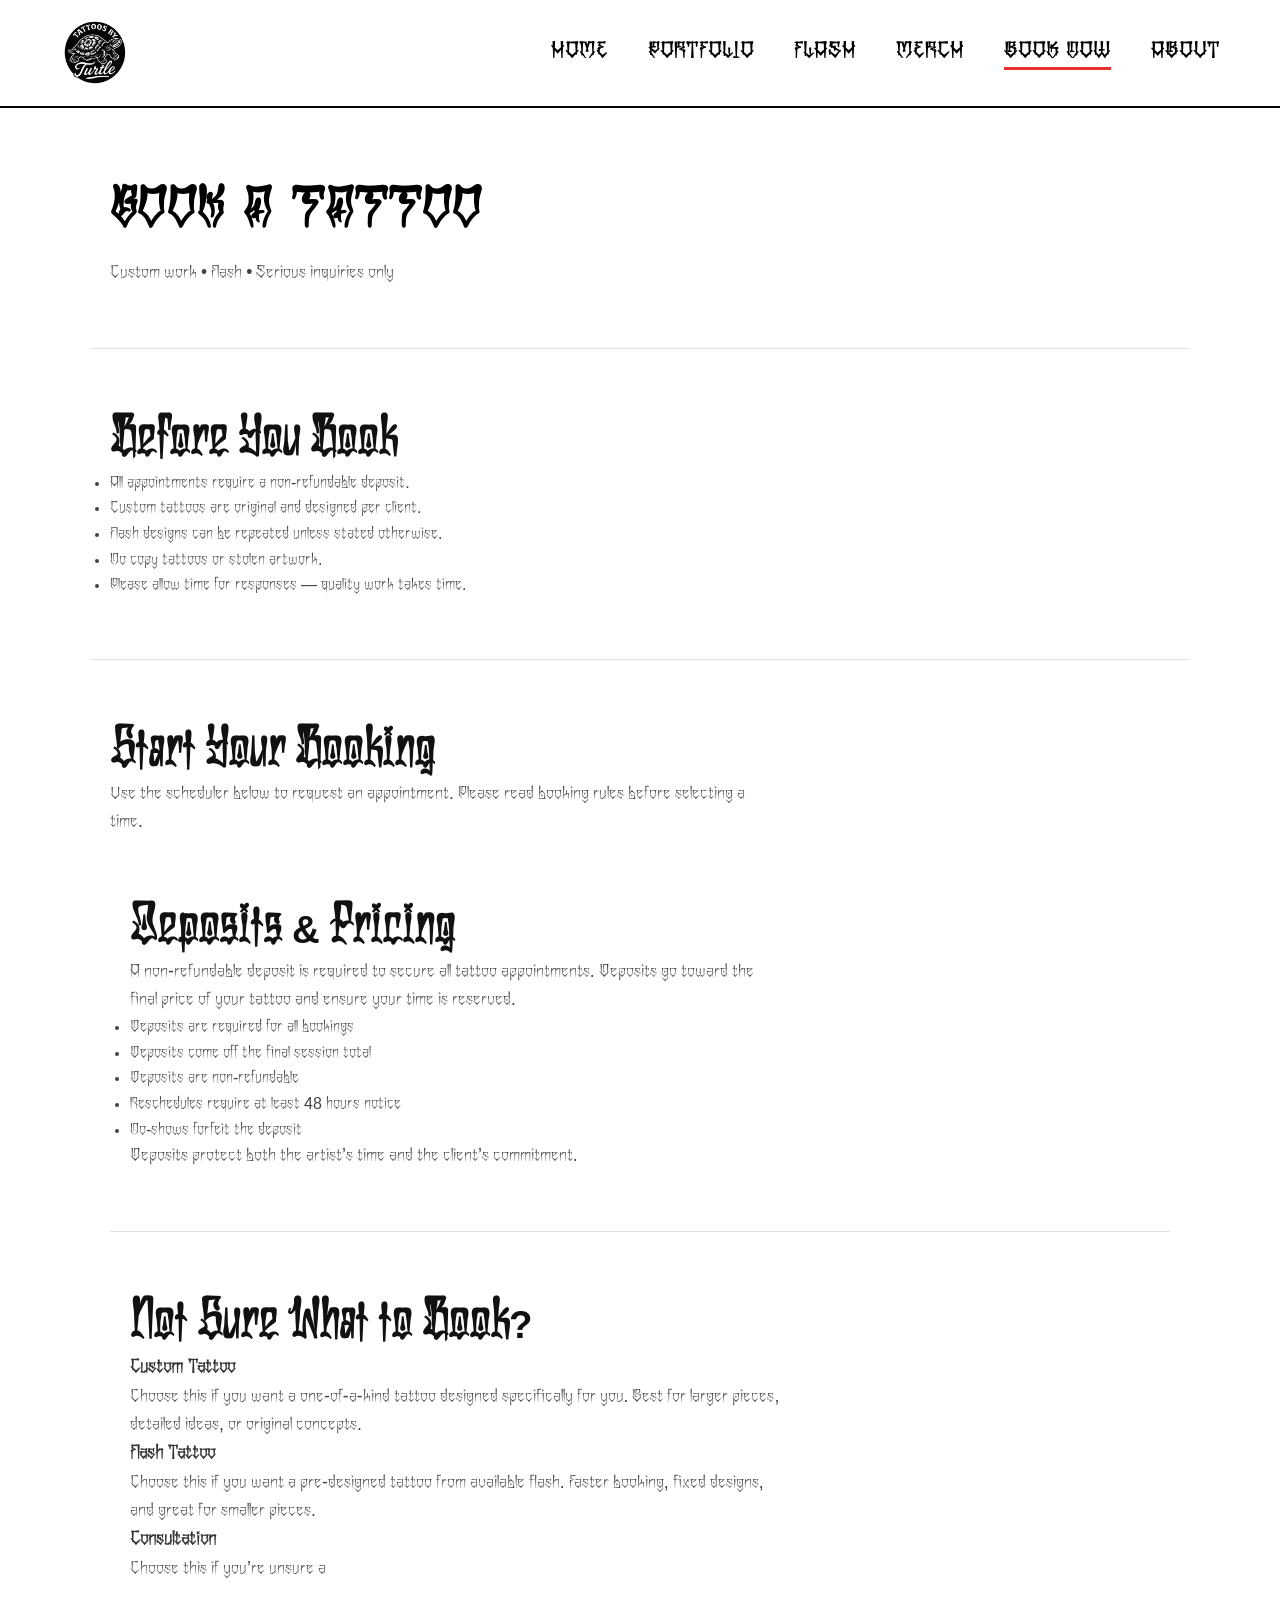
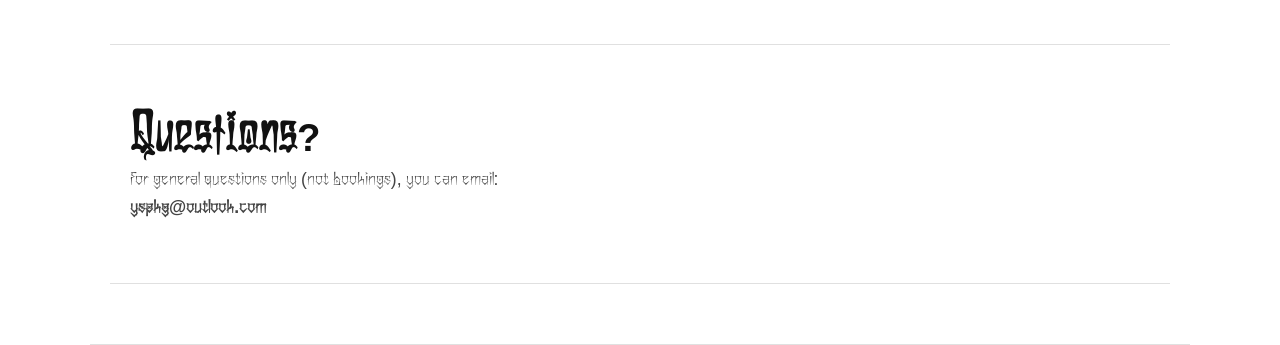
<file: booking.html>
<!doctype html>
<html lang="en">
<head>
  <meta charset="UTF-8">
  <title>Book a Tattoo | Tattoos by Turtle</title>

  <meta name="description" content="Book a tattoo with Turtle. Custom tattoos, flash designs, and professional booking process.">

  <link rel="stylesheet" href="css/style.css">
  <meta name="viewport" content="width=device-width, initial-scale=1.0">
  <!-- Google tag (gtag.js) -->
<script async src="https://www.googletagmanager.com/gtag/js?id=G-VS8ZZDE8TD"></script>
<script>
  window.dataLayer = window.dataLayer || [];
  function gtag(){dataLayer.push(arguments);}
  gtag('js', new Date());
  gtag('config', 'G-VS8ZZDE8TD');
</script>

</head>

<body>

<!-- NAVIGATION -->
<header class="main-header">
  <nav class="navbar">

    <a href="index.html" class="logo">
      <img src="images/logo/logo.png" alt="Tattoos by Turtle Logo">
    </a>

    <ul class="nav-links">
      <li><a href="index.html">Home</a></li>
      <li><a href="portfolio.html">Portfolio</a></li>
      <li><a href="flash.html">Flash</a></li>
      <li><a href="merch.html">Merch</a></li>
      <li><a href="booking.html" class="active">Book Now</a></li>
      <li><a href="about.html">About</a></li>
    </ul>

  </nav>
</header>

<main>

  <!-- PAGE HERO -->
  <section class="page-hero">
    <h1>Book a Tattoo</h1>
    <p>Custom work • Flash • Serious inquiries only</p>
  </section>

  <!-- BOOKING RULES -->
  <section class="booking-section">
    <h2>Before You Book</h2>

    <ul class="booking-rules">
      <li>All appointments require a non-refundable deposit.</li>
      <li>Custom tattoos are original and designed per client.</li>
      <li>Flash designs can be repeated unless stated otherwise.</li>
      <li>No copy tattoos or stolen artwork.</li>
      <li>Please allow time for responses — quality work takes time.</li>
    </ul>
  </section>

  <!-- BOOKING METHOD -->
<section class="booking-section">
  <h2>Start Your Booking</h2>

  <p>
    Use the scheduler below to request an appointment.
    Please read booking rules before selecting a time.
  </p>
	
<!-- DEPOSIT EXPLANATION -->
<section class="booking-section deposit-section">
  <h2>Deposits & Pricing</h2>

  <p>
    A non-refundable deposit is required to secure all tattoo appointments.
    Deposits go toward the final price of your tattoo and ensure your time is reserved.
  </p>

  <ul class="deposit-list">
    <li>Deposits are required for all bookings</li>
    <li>Deposits come off the final session total</li>
    <li>Deposits are non-refundable</li>
    <li>Reschedules require at least 48 hours notice</li>
    <li>No-shows forfeit the deposit</li>
  </ul>

  <p class="booking-note">
    Deposits protect both the artist’s time and the client’s commitment.
  </p>
</section>
	
<!-- BOOKING HELPER -->
<section class="booking-section helper-section">
  <h2>Not Sure What to Book?</h2>

  <div class="helper-grid">

    <div class="helper-card">
      <h3>Custom Tattoo</h3>
      <p>
        Choose this if you want a one-of-a-kind tattoo designed specifically for you.
        Best for larger pieces, detailed ideas, or original concepts.
      </p>
    </div>

    <div class="helper-card">
      <h3>Flash Tattoo</h3>
      <p>
        Choose this if you want a pre-designed tattoo from available flash.
        Faster booking, fixed designs, and great for smaller pieces.
      </p>
    </div>

    <div class="helper-card">
      <h3>Consultation</h3>
      <p>
        Choose this if you’re unsure a


<div class="square-booking">
  <!-- SQUARE EMBED START -->
  <script src="https://square.site/appointments/buyer/widget/masi9osefqqzyw/LT12SQ8PH695Z.js"></script>
  <!-- SQUARE EMBED END -->
</div>

</section>



  <!-- CONTACT BACKUP -->
  <section class="booking-section">
    <h2>Questions?</h2>
    <p>
      For general questions only (not bookings), you can email:
      <br>
      <strong>yspkg@outlook.com</strong>
    </p>
  </section>

</main>

<script>
  const navToggle = document.querySelector('.nav-toggle');
  const navLinks = document.querySelector('.nav-links');

  navToggle.addEventListener('click', () => {
    navLinks.classList.toggle('nav-open');
    navToggle.classList.toggle('open');
  });
</script>

</body>
</html>
</file>
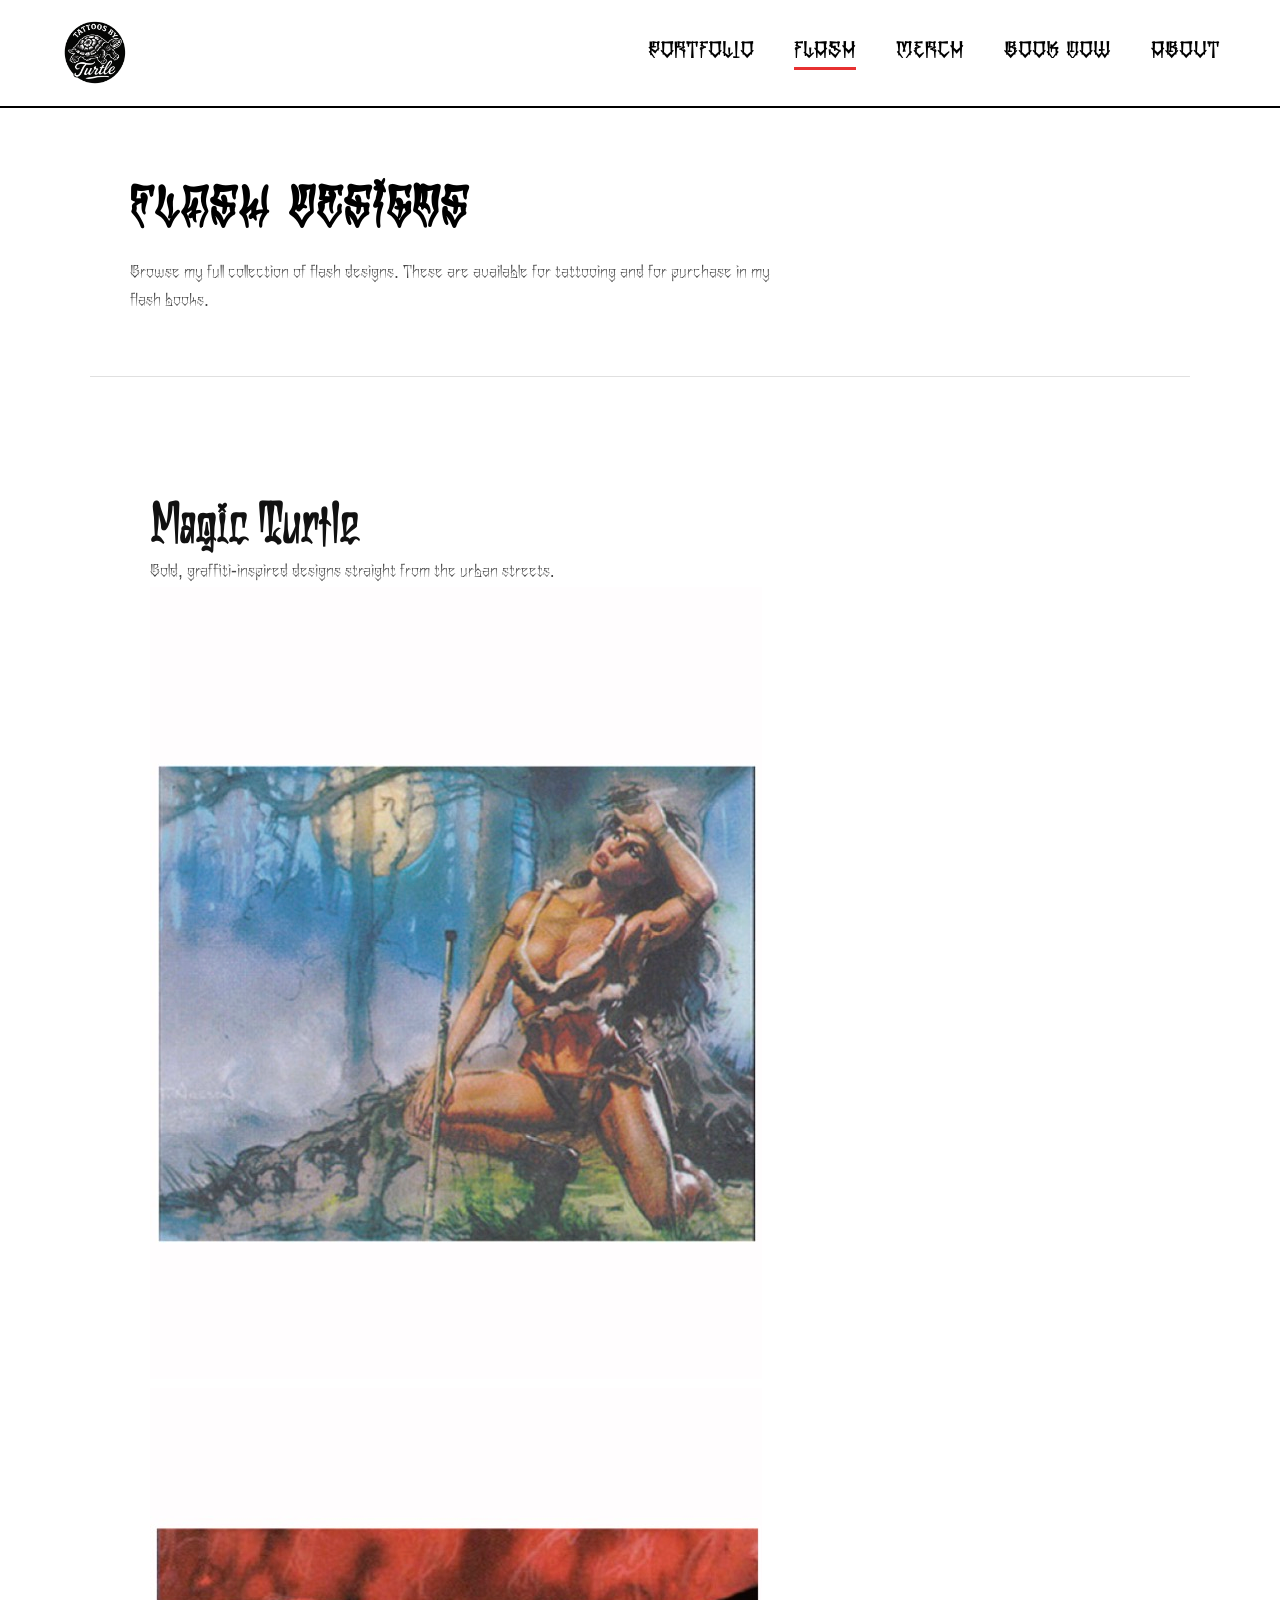
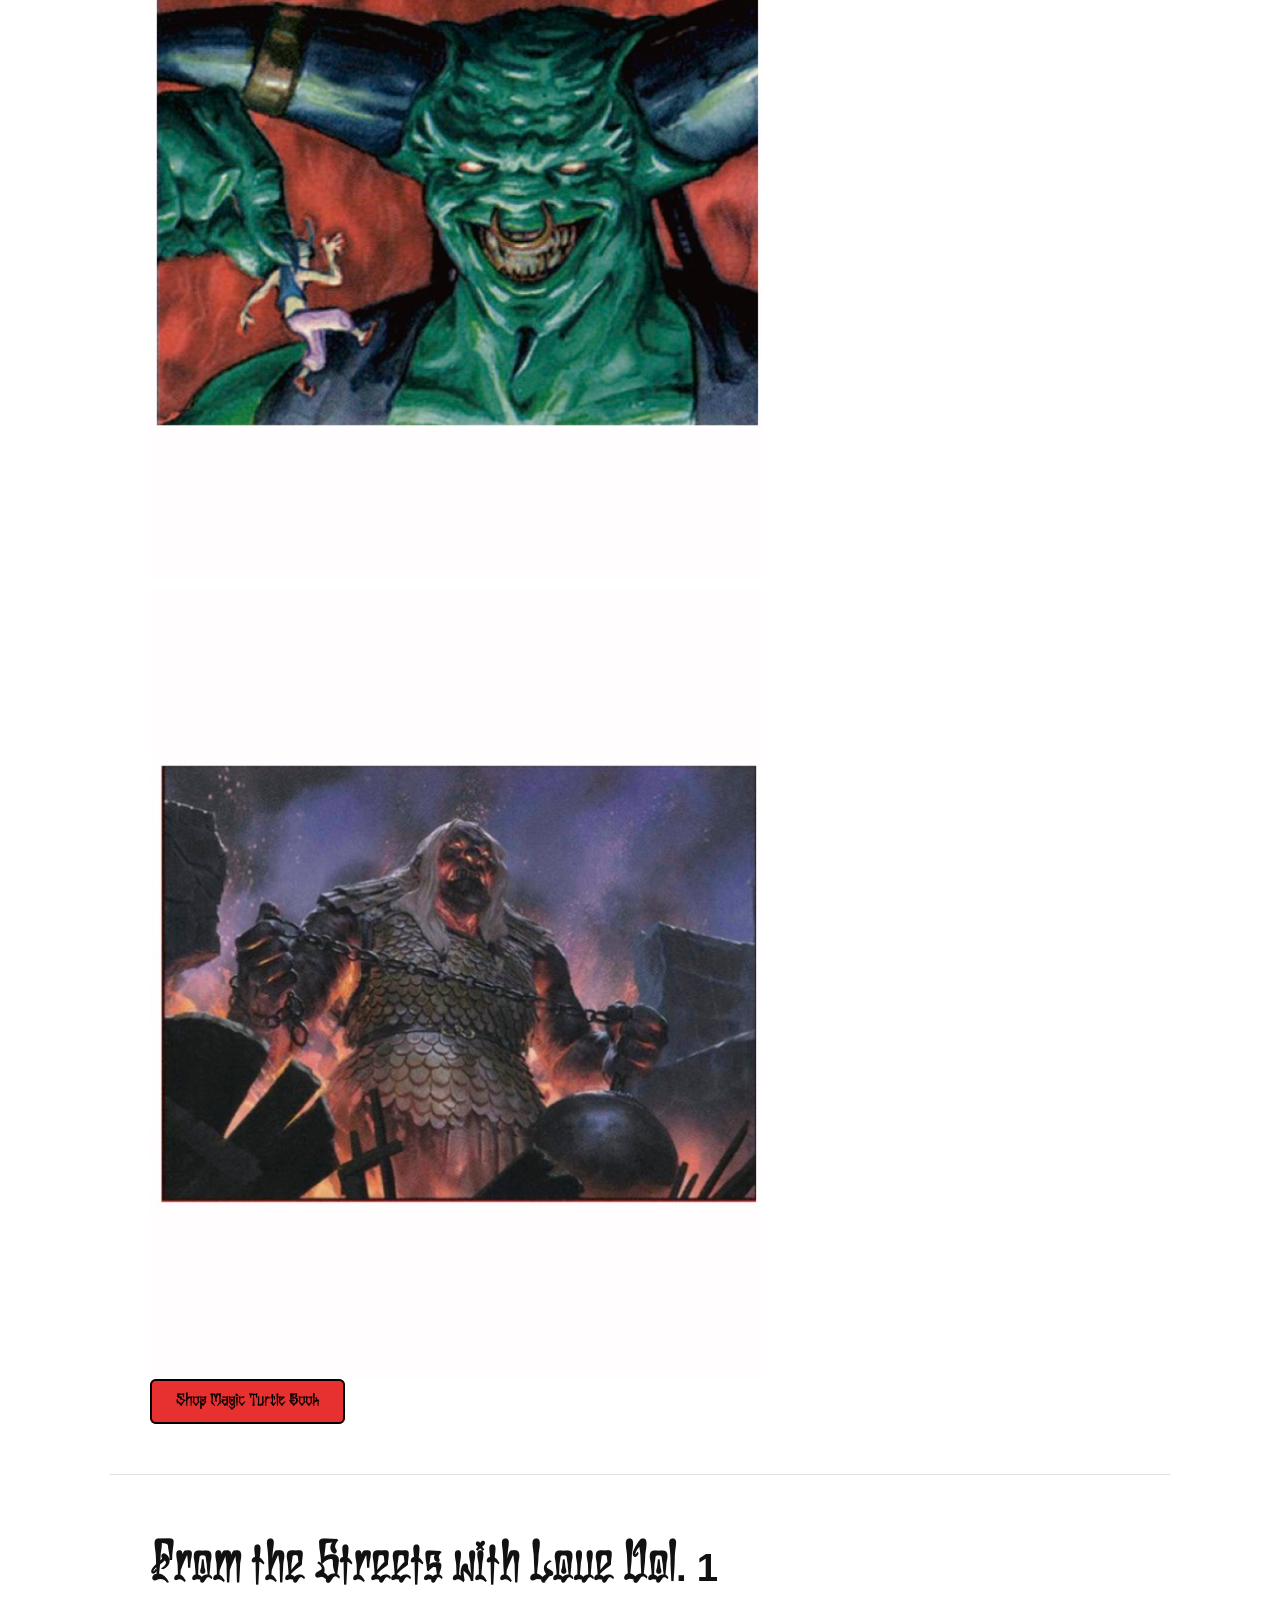
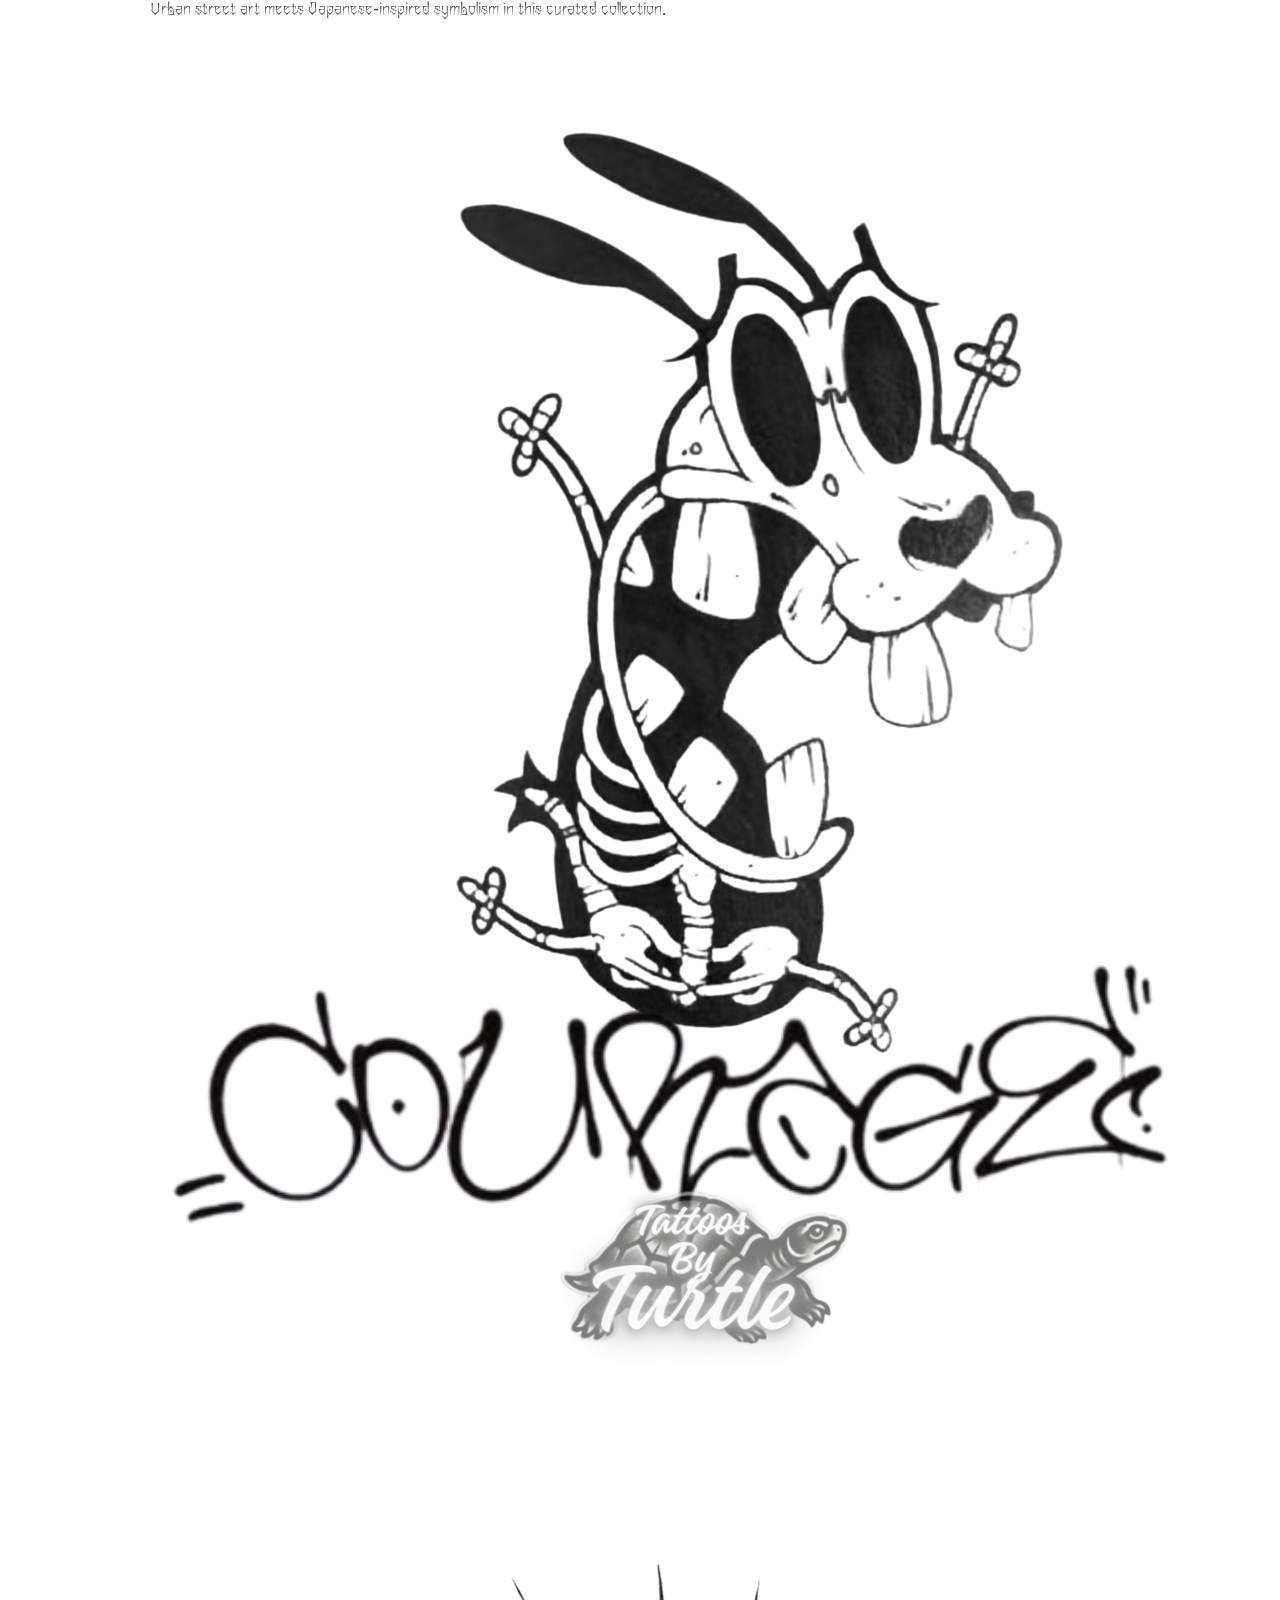
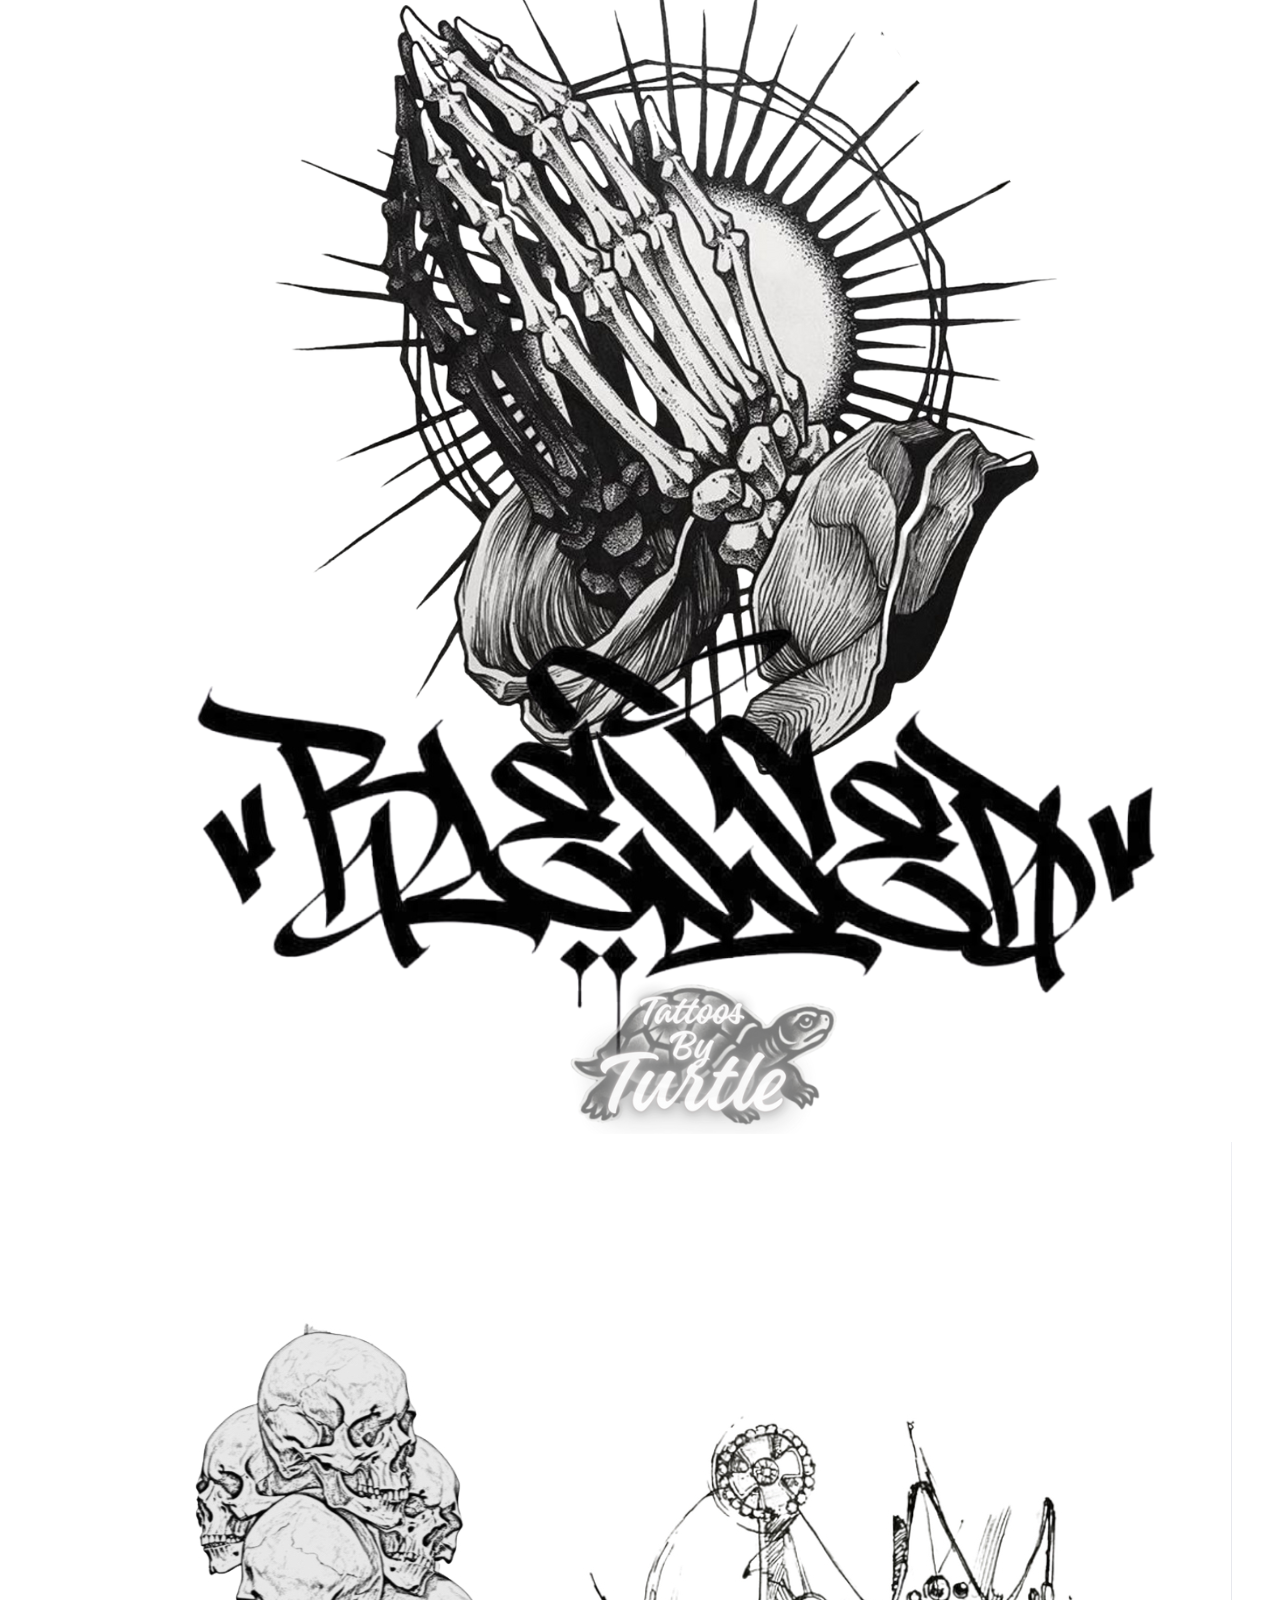
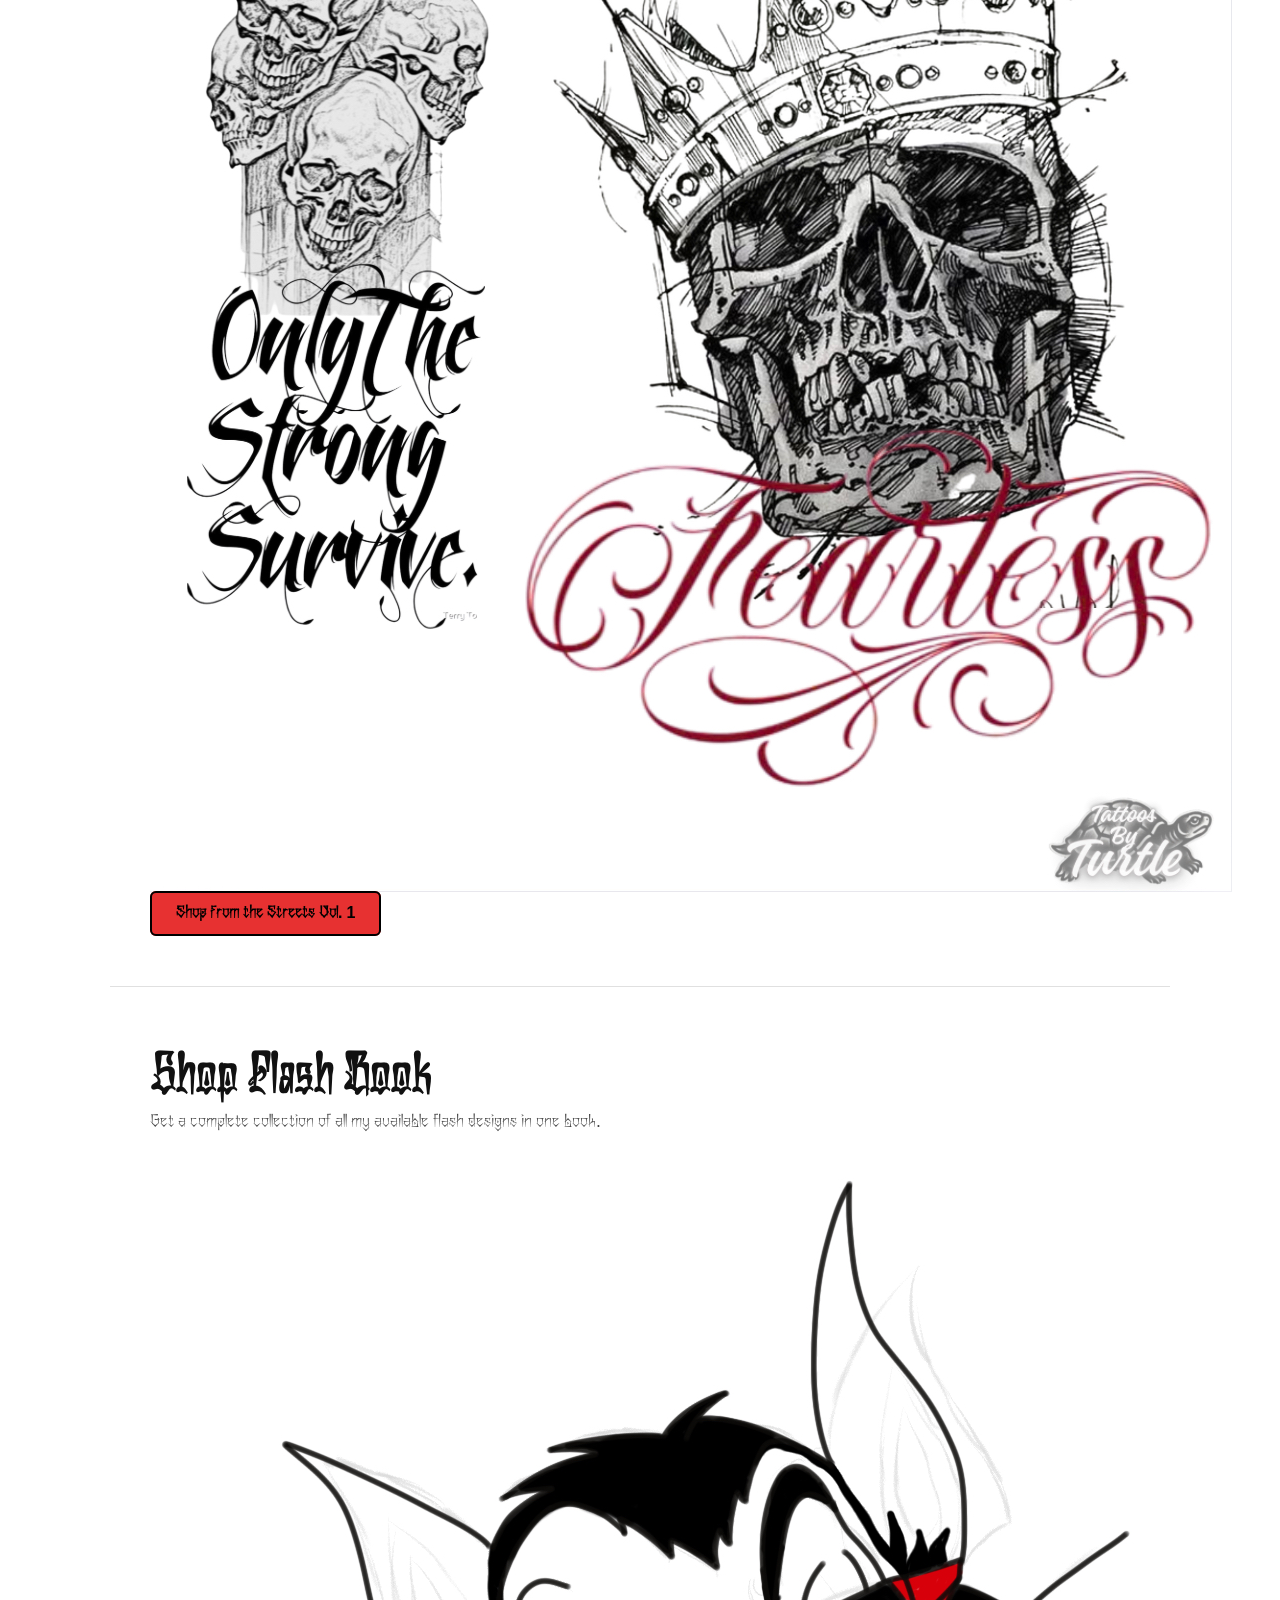
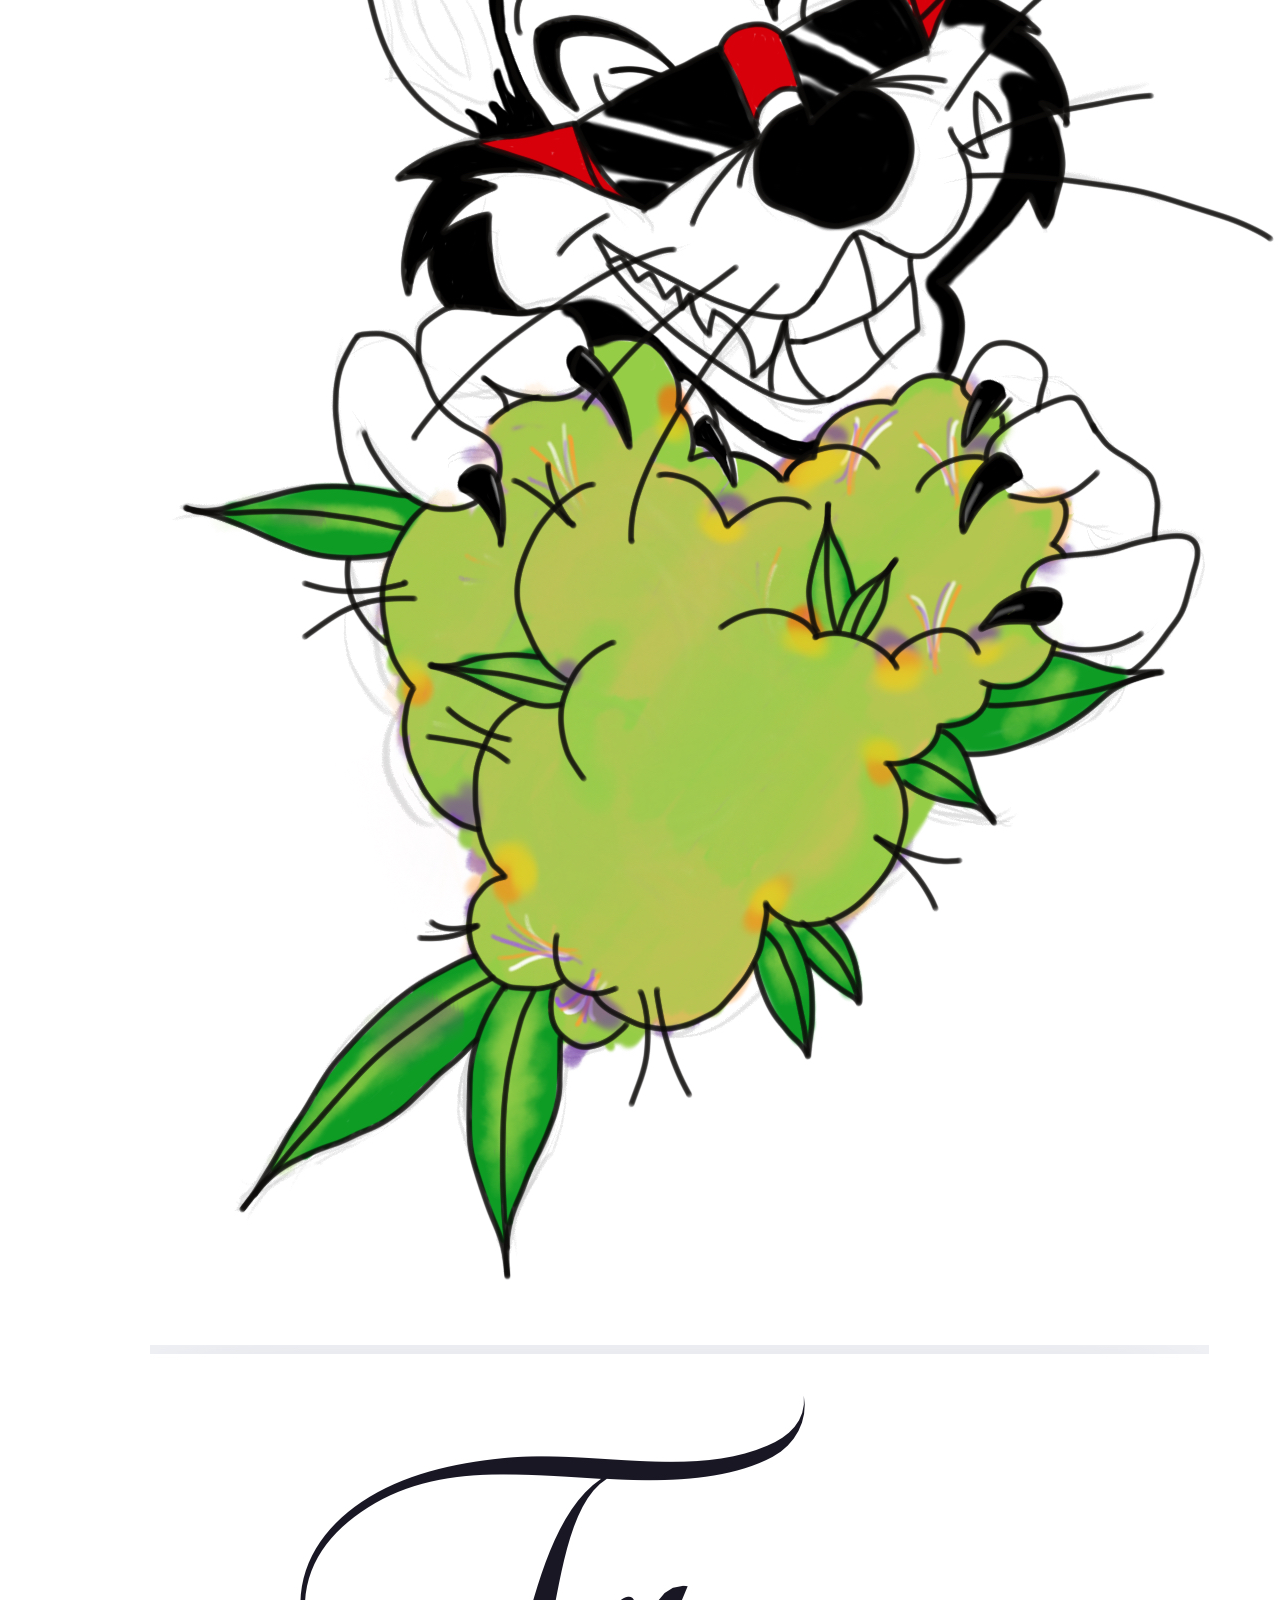
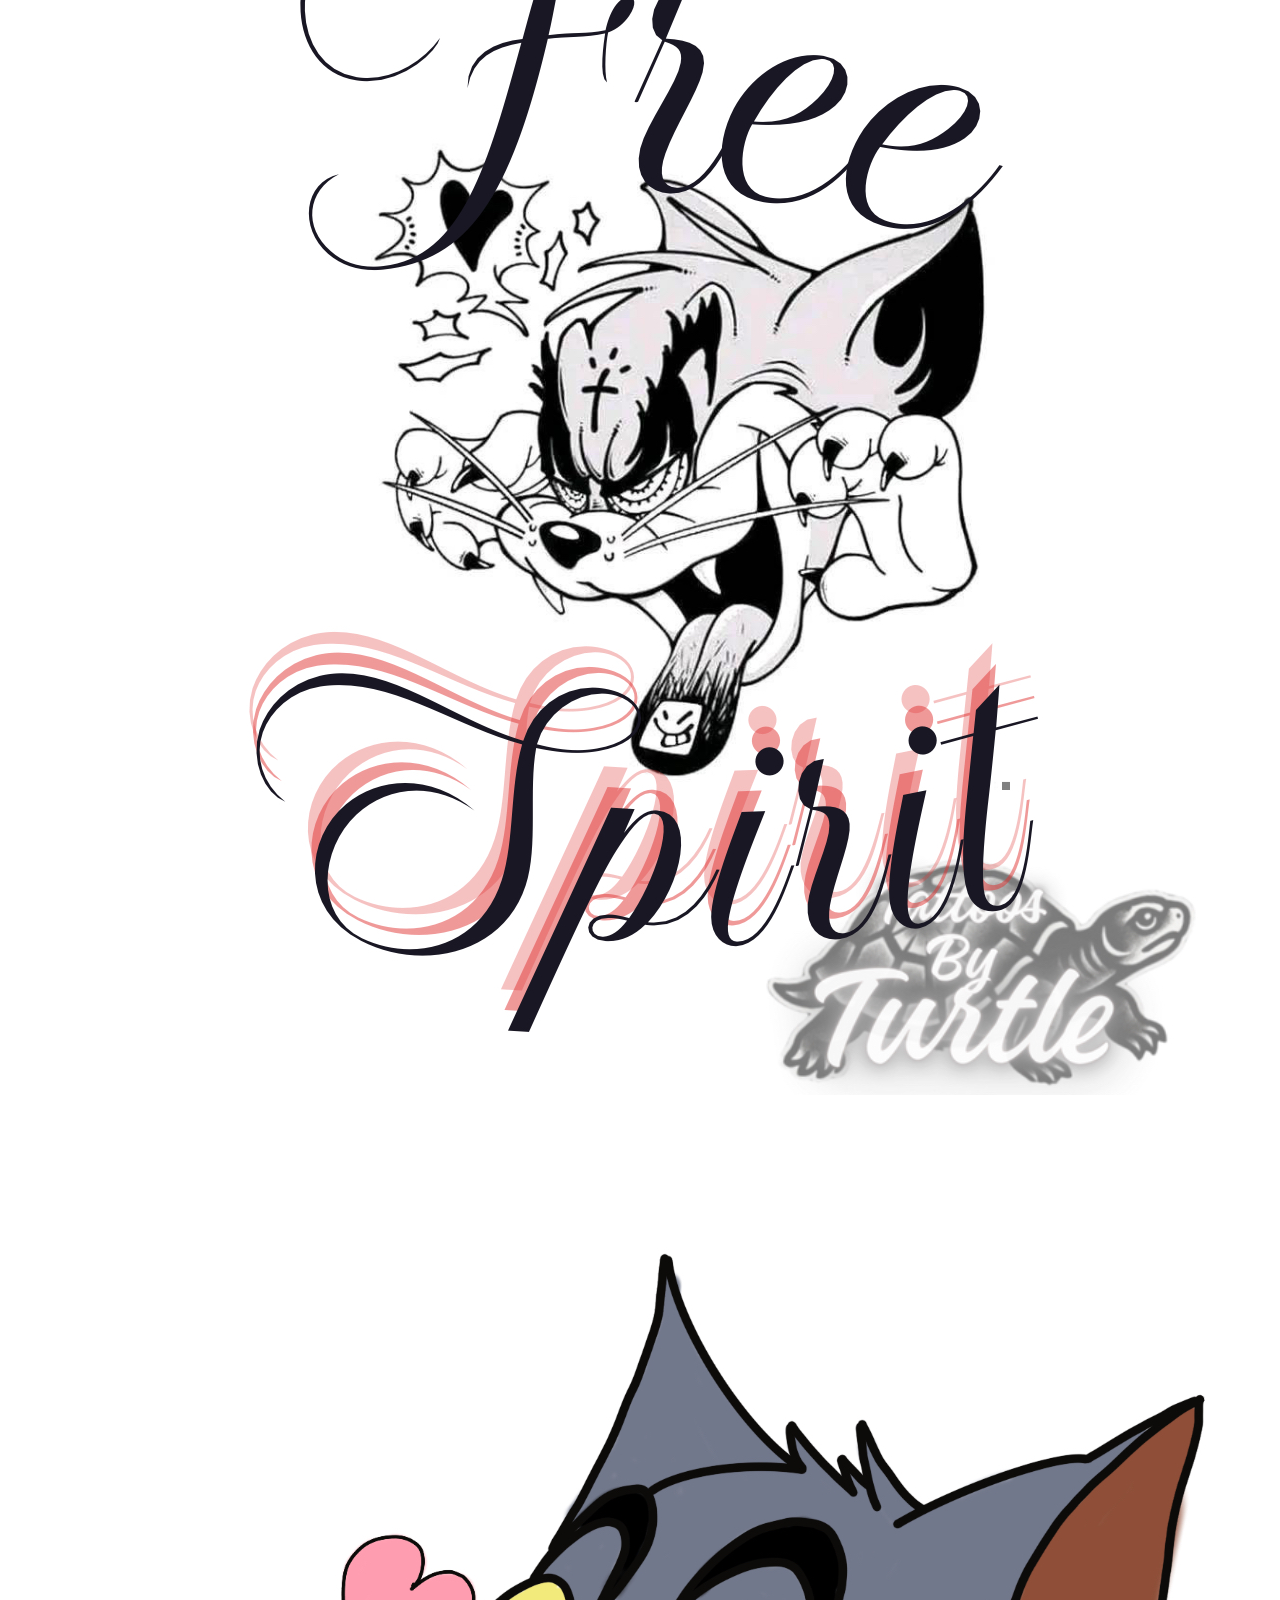
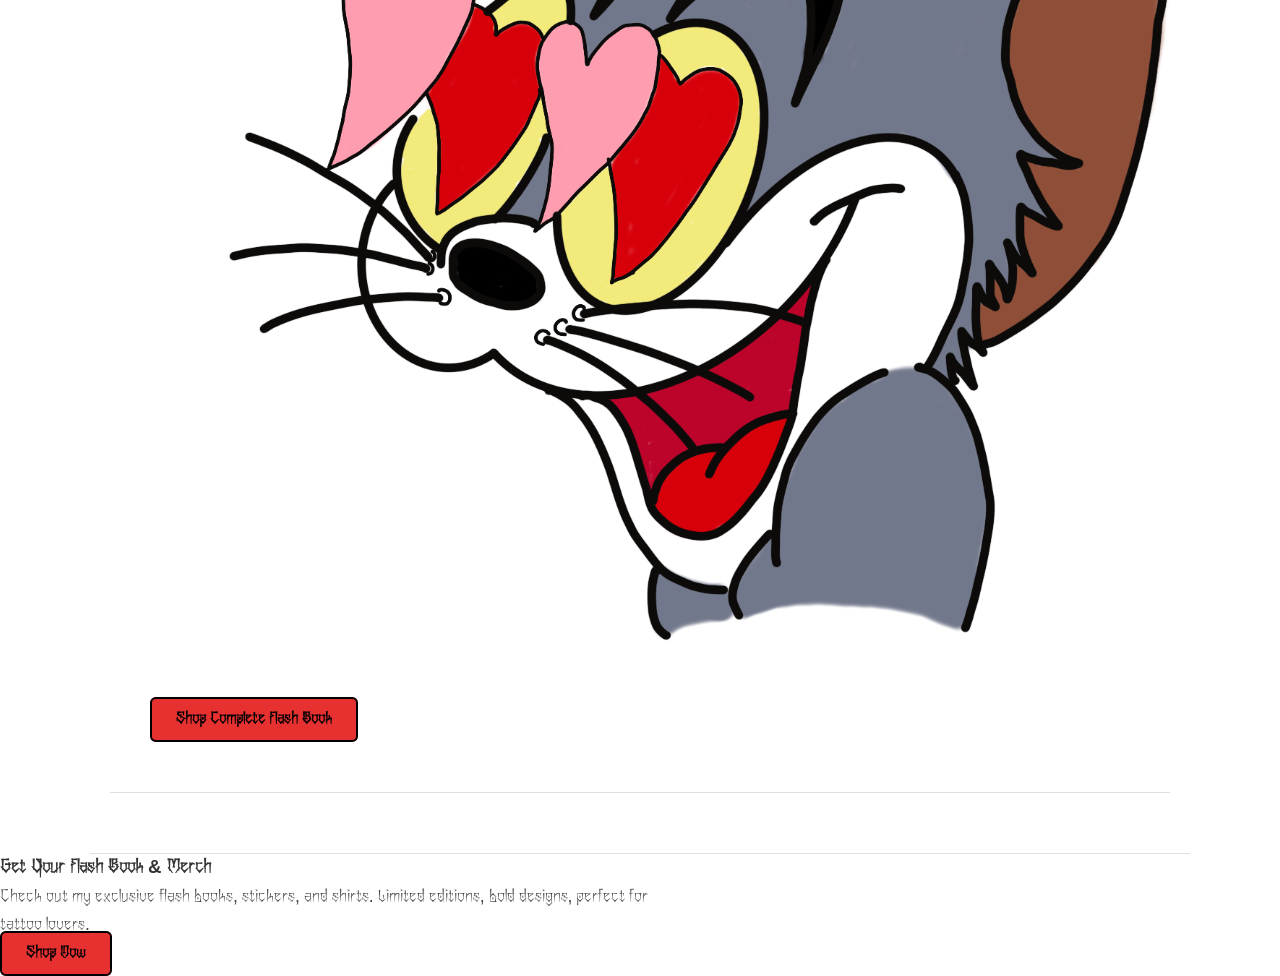
<file: flash.html>
<!DOCTYPE html>
<html lang="en">
<head>
  <meta charset="UTF-8">
  <meta name="viewport" content="width=device-width, initial-scale=1.0">
  <title>Tattoos by Turtle — Flash Designs</title>
  <link rel="stylesheet" href="css/style.css">
</head>
<body>

  <!-- NAVIGATION -->
  <header class="main-header">
    <nav class="navbar">
      <a href="index.html" class="logo">
        <img src="images/logo/logo.png" alt="Tattoos by Turtle Logo">
      </a>

      <ul class="nav-links">
        <li><a href="portfolio.html">Portfolio</a></li>
        <li><a href="flash.html" class="active">Flash</a></li>
        <li><a href="merch.html">Merch</a></li>
        <li><a href="booking.html">Book Now</a></li>
        <li><a href="about.html">About</a></li>
      </ul>
    </nav>
  </header>

  <!-- FLASH HERO -->
  <section class="flash-hero">
    <div class="container">
      <h1>Flash Designs</h1>
      <p>Browse my full collection of flash designs. These are available for tattooing and for purchase in my flash books.</p>
    </div>
  </section>

<!-- FLASH PAGE -->
<section class="flash-page">

  <!-- FLASH BOOK 1 -->
  <section class="flash-book">
    <div class="container">
      <h2>Magic Turtle</h2>
      <p>Bold, graffiti-inspired designs straight from the urban streets.</p>
      <div class="work-grid">
        <div class="work-item"><img src="images/flash/magic-turtle/flash1.jpg" alt="Magic Turtle 1"></div>
        <div class="work-item"><img src="images/flash/magic-turtle/flash3.jpg" alt="Magic Turtle 2"></div>
        <div class="work-item"><img src="images/flash/magic-turtle/flash5.jpg" alt="Magic Turtle 3"></div>
        <!-- add more images as needed -->
      </div>
      <a href="merch.html#magic-turtle" class="hero-btn">Shop Magic Turtle Book</a>
    </div>
  </section>

  <!-- FLASH BOOK 2 -->
  <section class="flash-book">
    <div class="container">
      <h2>From the Streets with Love Vol. 1</h2>
      <p>Urban street art meets Japanese-inspired symbolism in this curated collection.</p>
      <div class="work-grid">
        <div class="work-item"><img src="images/flash/streets-love/streets-love1.jpg" alt="Streets with Love 1"></div>
        <div class="work-item"><img src="images/flash/streets-love/streets-love2.jpg" alt="Streets with Love 2"></div>
        <div class="work-item"><img src="images/flash/streets-love/streets-love4.jpg" alt="Streets with Love 3"></div>
        <!-- add more images as needed -->
      </div>
      <a href="merch.html#streets-with-love" class="hero-btn">Shop From the Streets Vol. 1</a>
    </div>
  </section>

  <!-- FLASH BOOK 3 -->
  <section class="flash-book">
    <div class="container">
      <h2>Shop Flash Book</h2>
      <p>Get a complete collection of all my available flash designs in one book.</p>
      <div class="work-grid">
        <div class="work-item"><img src="images/flash/shop-flash/shop-flash1.jpg" alt="Shop Flash 1"></div>
        <div class="work-item"><img src="images/flash/shop-flash/shop-flash2.jpg" alt="Shop Flash 2"></div>
        <div class="work-item"><img src="images/flash/shop-flash/shop-flash3.jpg" alt="Shop Flash 3"></div>
        <!-- add more images as needed -->
      </div>
      <a href="merch.html#all-flash" class="hero-btn">Shop Complete Flash Book</a>
    </div>
  </section>

</section>

      <!-- CTA — Buy Flash Book -->
      <div class="flash-cta">
        <h3>Get Your Flash Book &amp; Merch</h3>
        <p>Check out my exclusive flash books, stickers, and shirts. Limited editions, bold designs, perfect for tattoo lovers.</p>
        <a href="merch.html" class="hero-btn">Shop Now</a>
      </div>
    </div>
  </section>

</body>
</html>
</file>
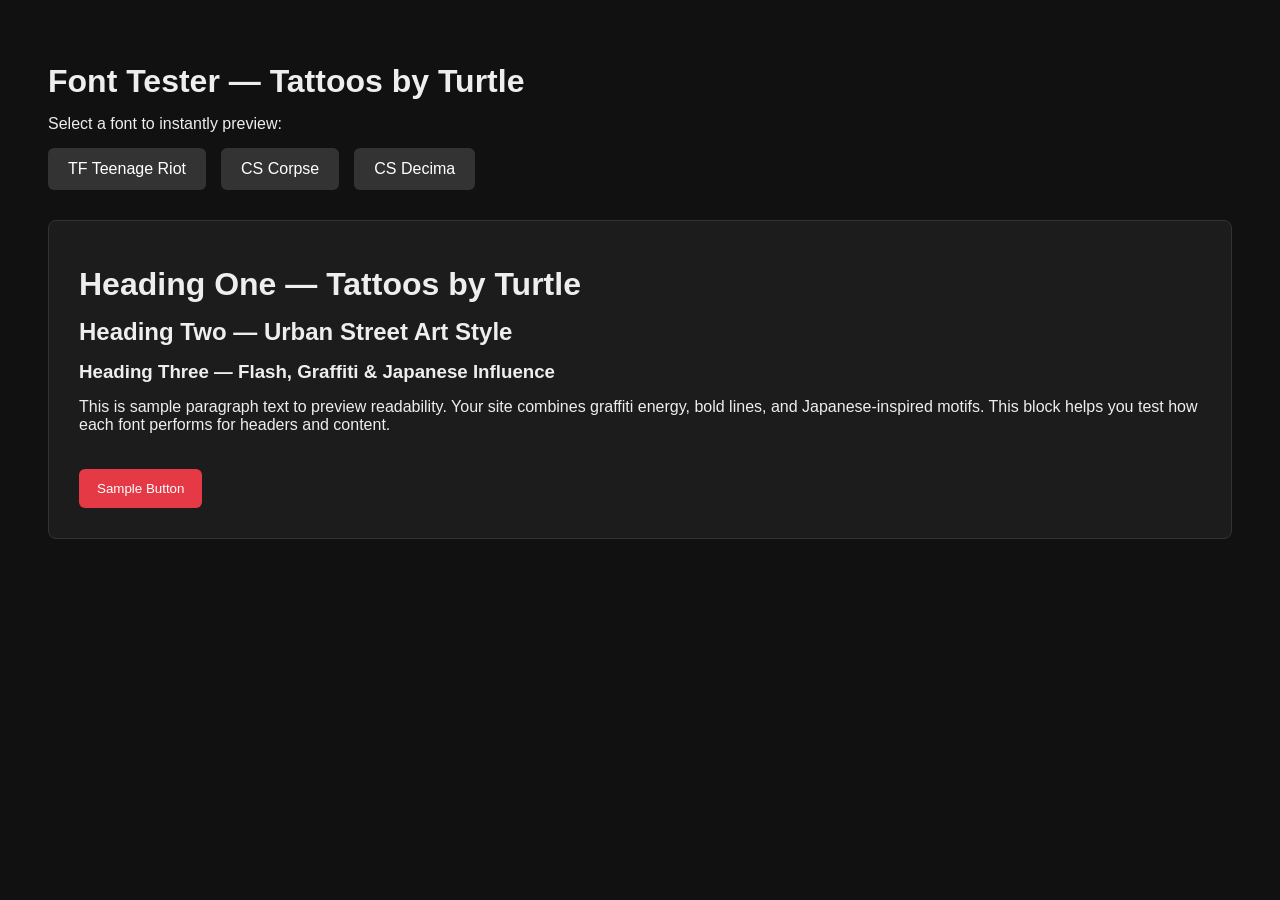
<file: font-testpage.html>
<!doctype html>
<html lang="en">
<head>
<meta charset="UTF-8">
<title>Font Tester — Tattoos by Turtle</title>
<meta name="viewport" content="width=device-width, initial-scale=1.0">

<!-- FONT IMPORTS -->
<style>
@font-face {
    font-family: 'TFRiot';
    src: url('fonts/TF Teenage Riot.otf') format('opentype');
}

@font-face {
    font-family: 'CSCorpse';
    src: url('fonts/CSCorpse-Regular_demo.otf') format('opentype');
}

@font-face {
    font-family: 'CSDecima';
    src: url('fonts/CSDecima-Regular_demo.otf') format('opentype');
}

body {
    background: #111;
    color: #eee;
    font-family: Arial, sans-serif;
    padding: 40px;
}

.font-controls {
    display: flex;
    gap: 15px;
    margin-bottom: 30px;
}

button.selector {
    background: #333;
    color: #fff;
    border: none;
    padding: 12px 20px;
    cursor: pointer;
    border-radius: 6px;
    font-size: 16px;
}

button.selector:hover {
    background: #555;
}

.test-block {
    border: 1px solid #333;
    padding: 30px;
    border-radius: 8px;
    margin-top: 20px;
    background: #1c1c1c;
}

h1, h2, h3, p {
    margin: 15px 0;
}

.preview-btn {
    background: #e63946;
    color: #fff;
    padding: 12px 18px;
    border: none;
    border-radius: 6px;
    cursor: pointer;
    margin-top: 20px;
    display: inline-block;
}
</style>

</head>
<body>

<h1>Font Tester — Tattoos by Turtle</h1>
<p>Select a font to instantly preview:</p>

<!-- FONT SELECTION BUTTONS -->
<div class="font-controls">
    <button class="selector" onclick="setFont('TFRiot')">TF Teenage Riot</button>
    <button class="selector" onclick="setFont('CSCorpse')">CS Corpse</button>
    <button class="selector" onclick="setFont('CSDecima')">CS Decima</button>
</div>

<!-- PREVIEW AREA -->
<div class="test-block" id="preview">
    <h1>Heading One — Tattoos by Turtle</h1>
    <h2>Heading Two — Urban Street Art Style</h2>
    <h3>Heading Three — Flash, Graffiti & Japanese Influence</h3>

    <p>
        This is sample paragraph text to preview readability.
        Your site combines graffiti energy, bold lines, and Japanese-inspired motifs.
        This block helps you test how each font performs for headers and content.
    </p>

    <button class="preview-btn">Sample Button</button>
</div>

<!-- SCRIPT TO TOGGLE FONTS -->
<script>
function setFont(fontName) {
    const block = document.getElementById("preview");
    block.style.fontFamily = fontName + ", sans-serif";
}
</script>

</body>
</html>
</file>
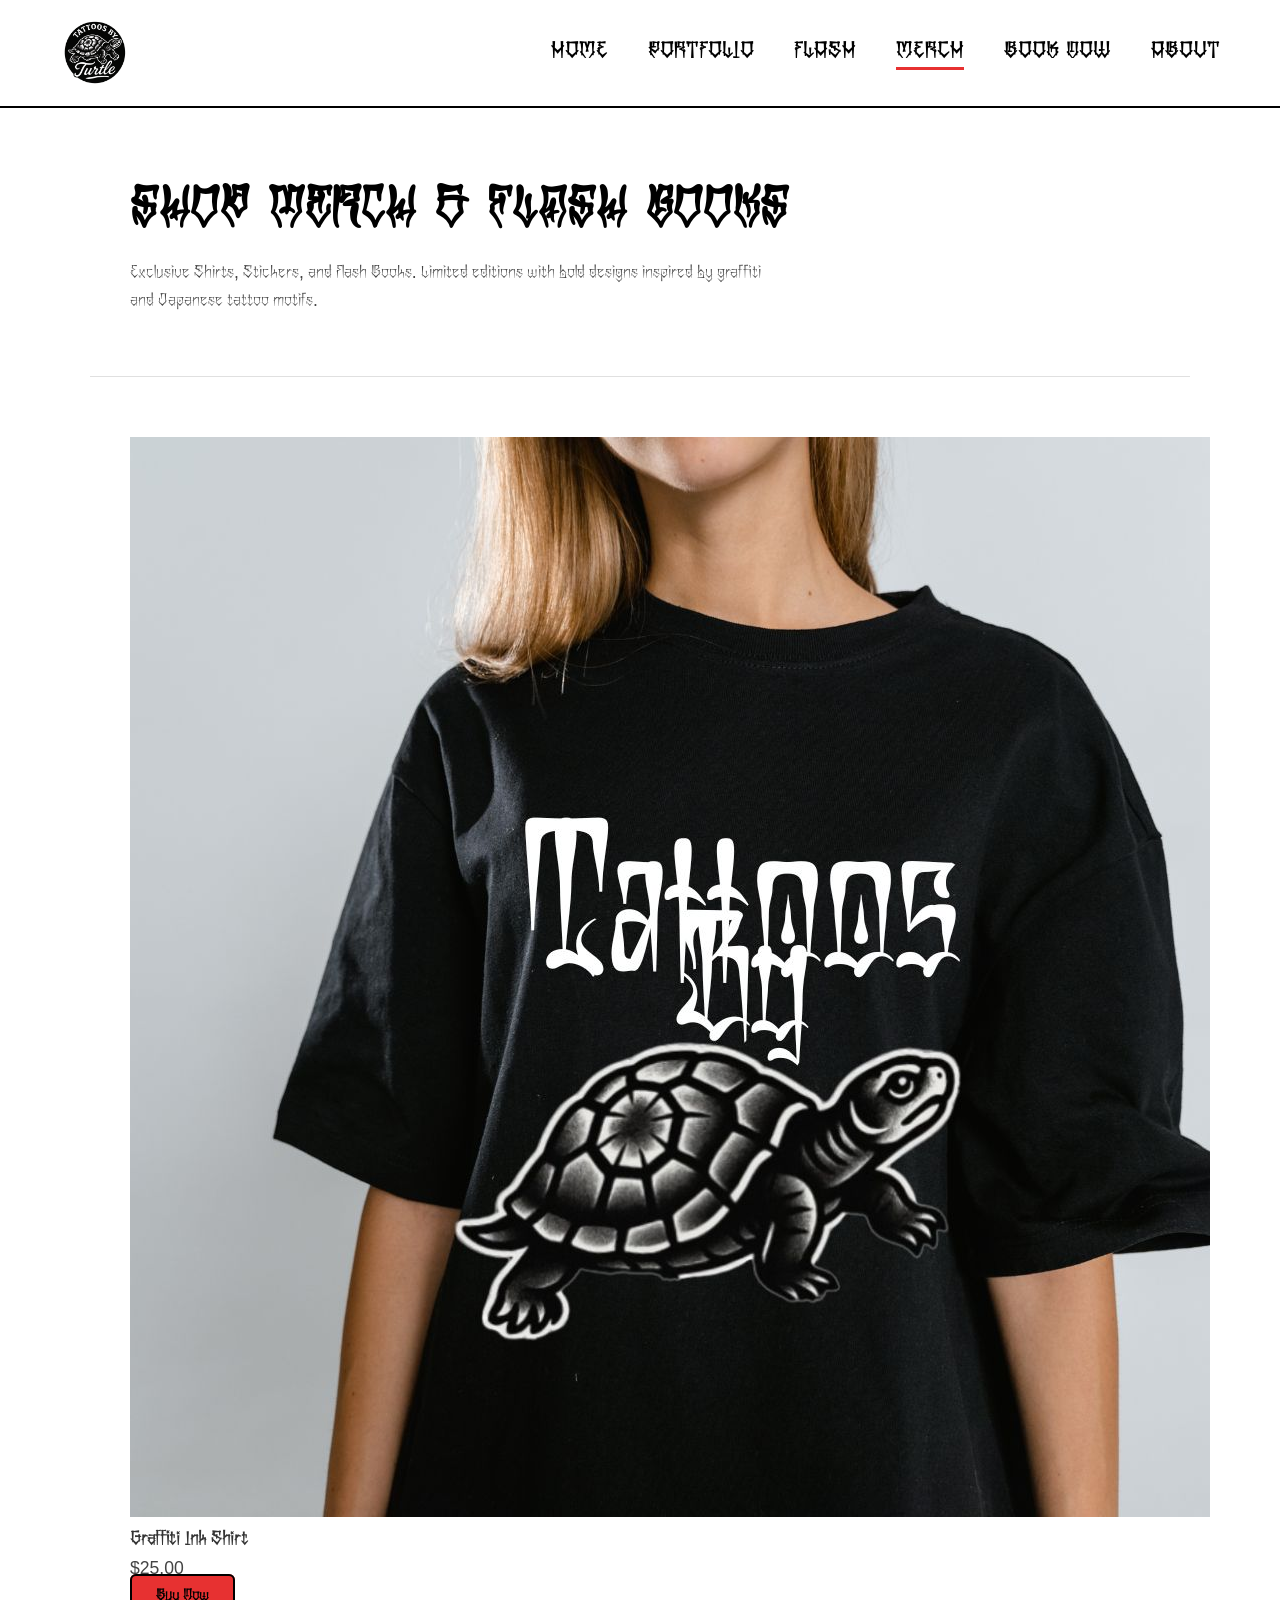
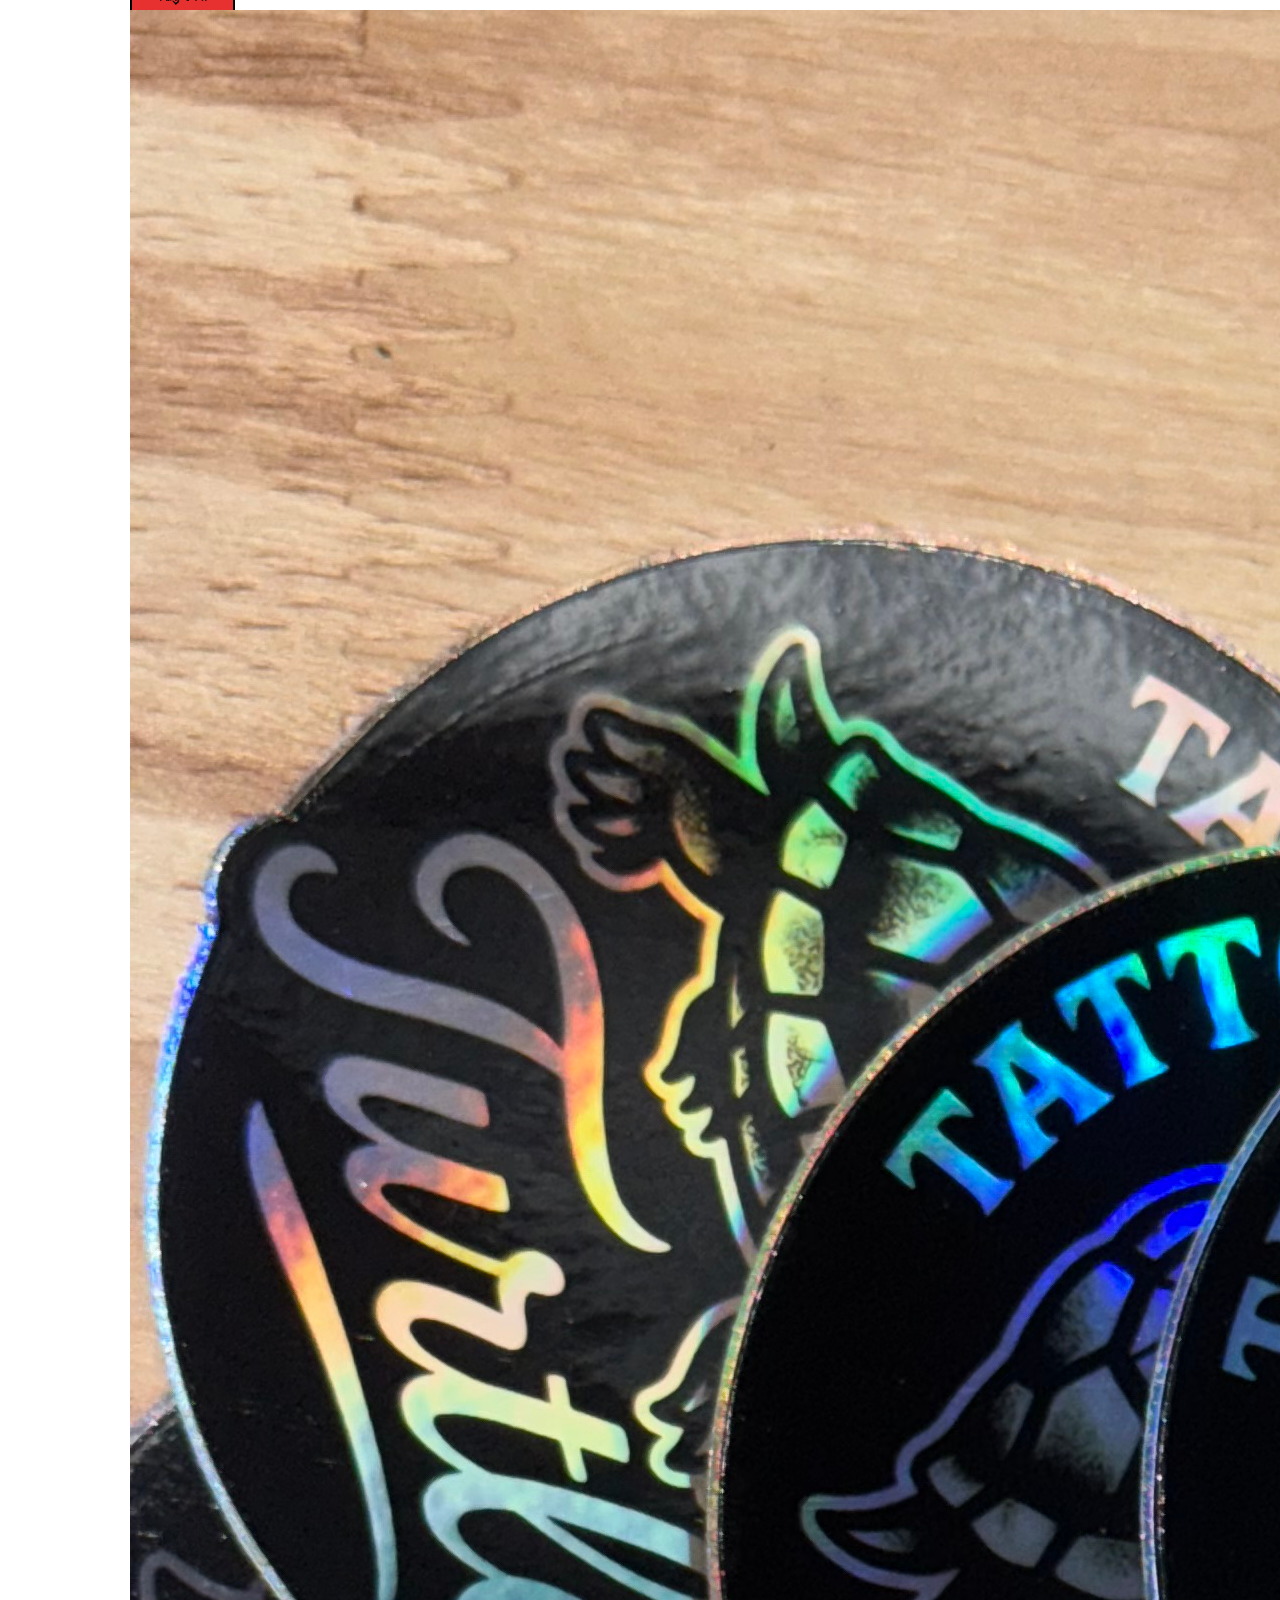
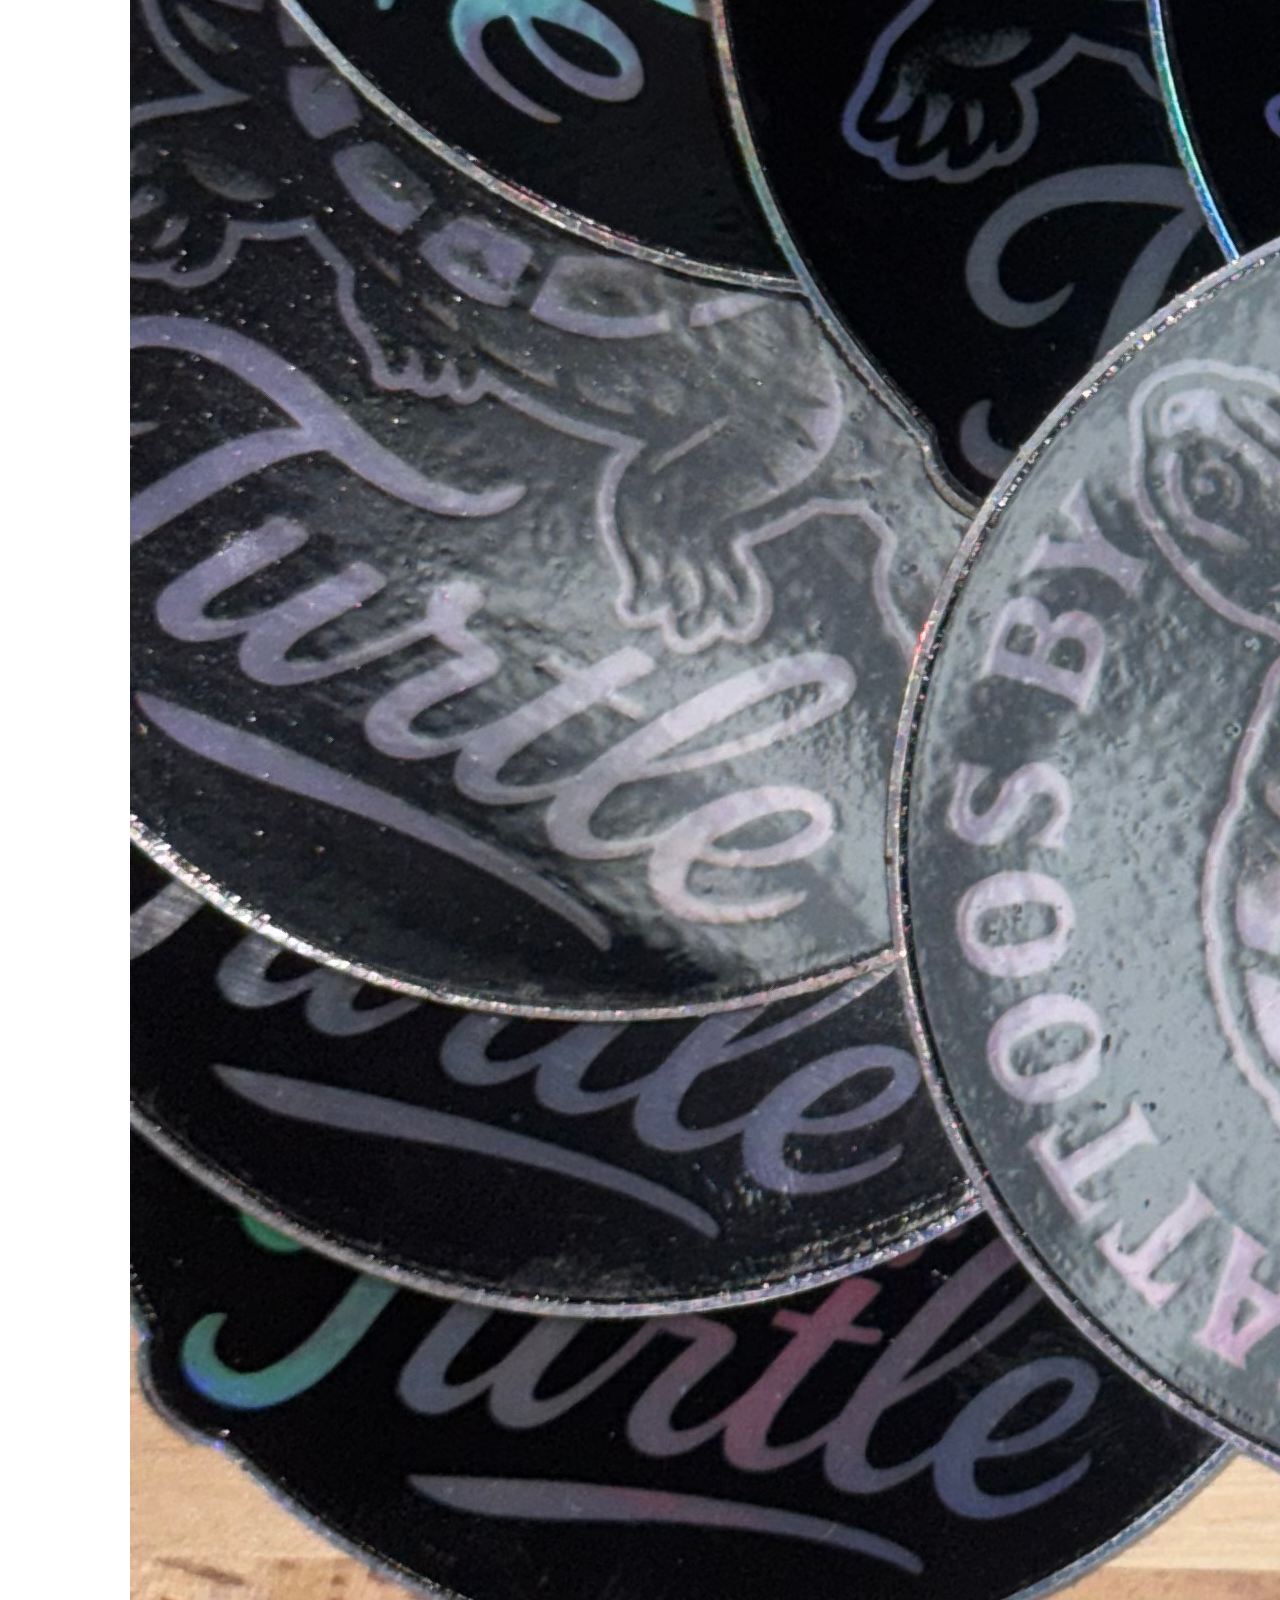
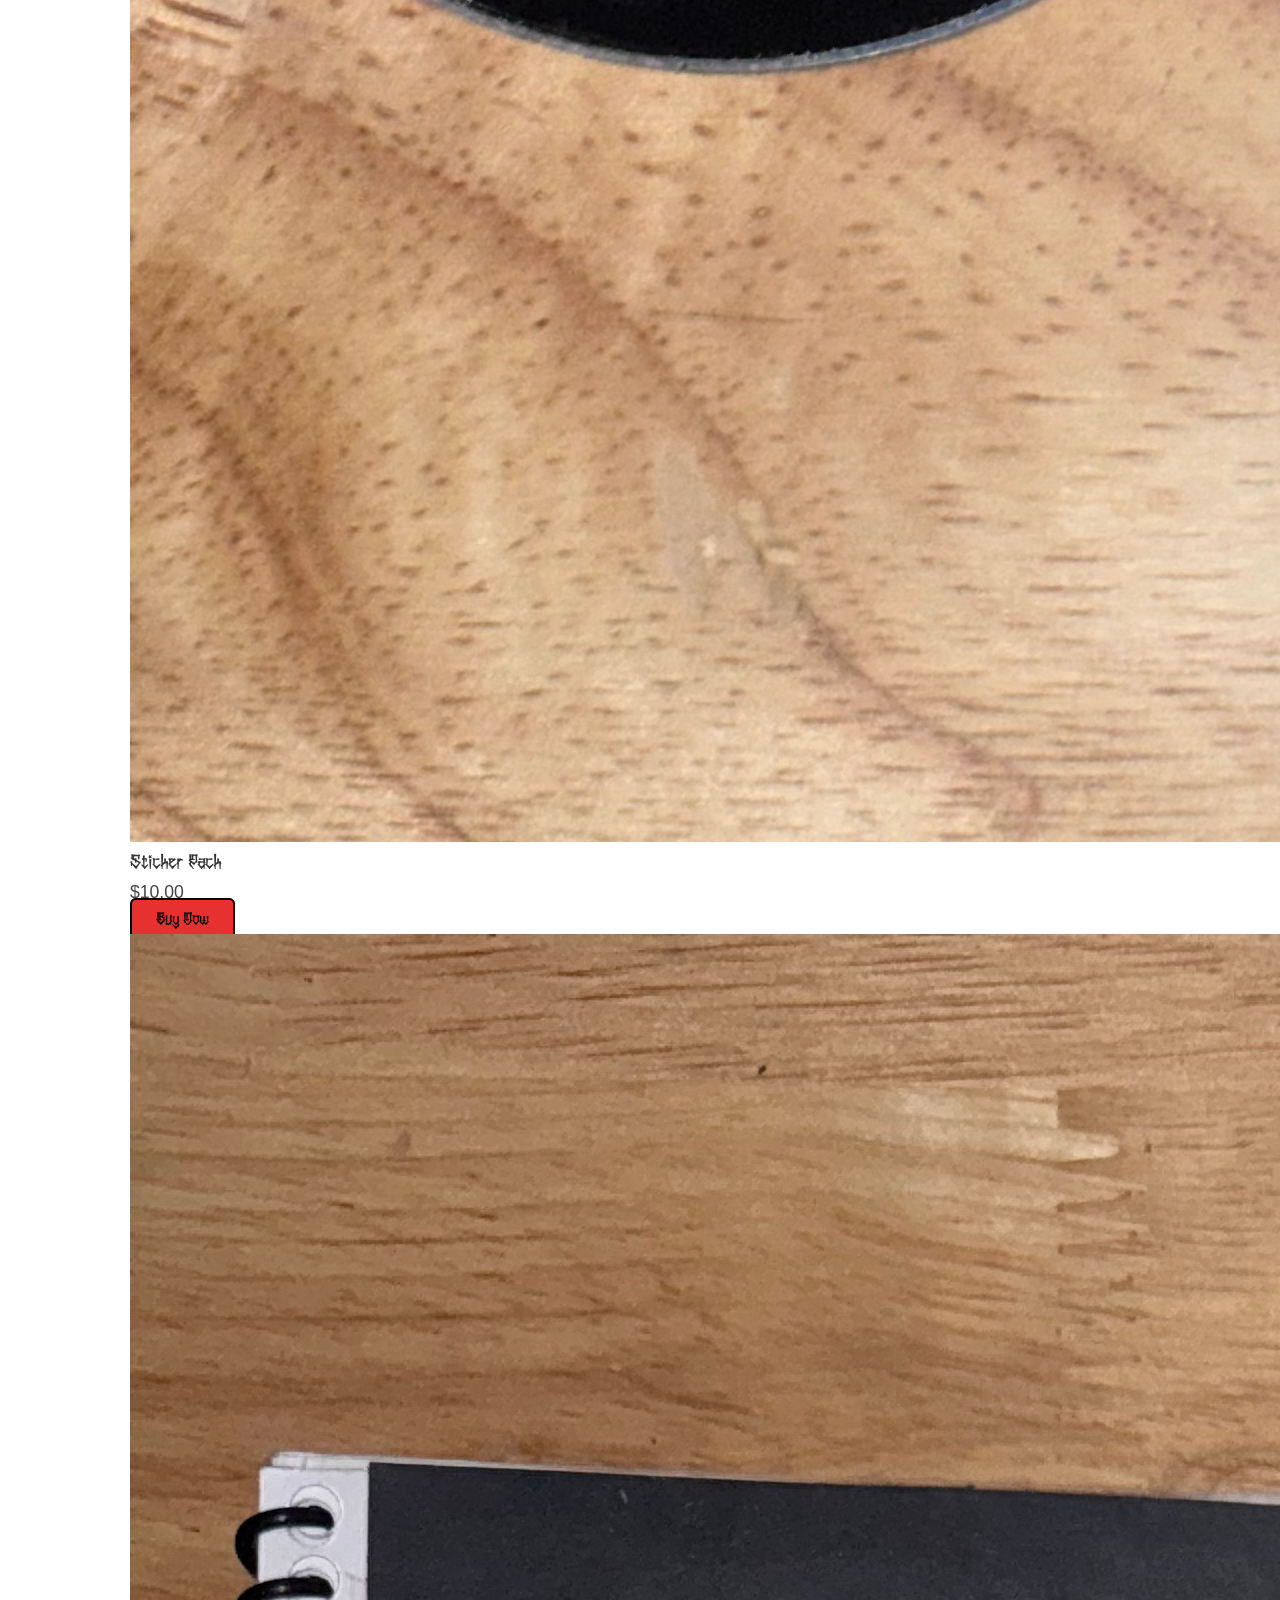
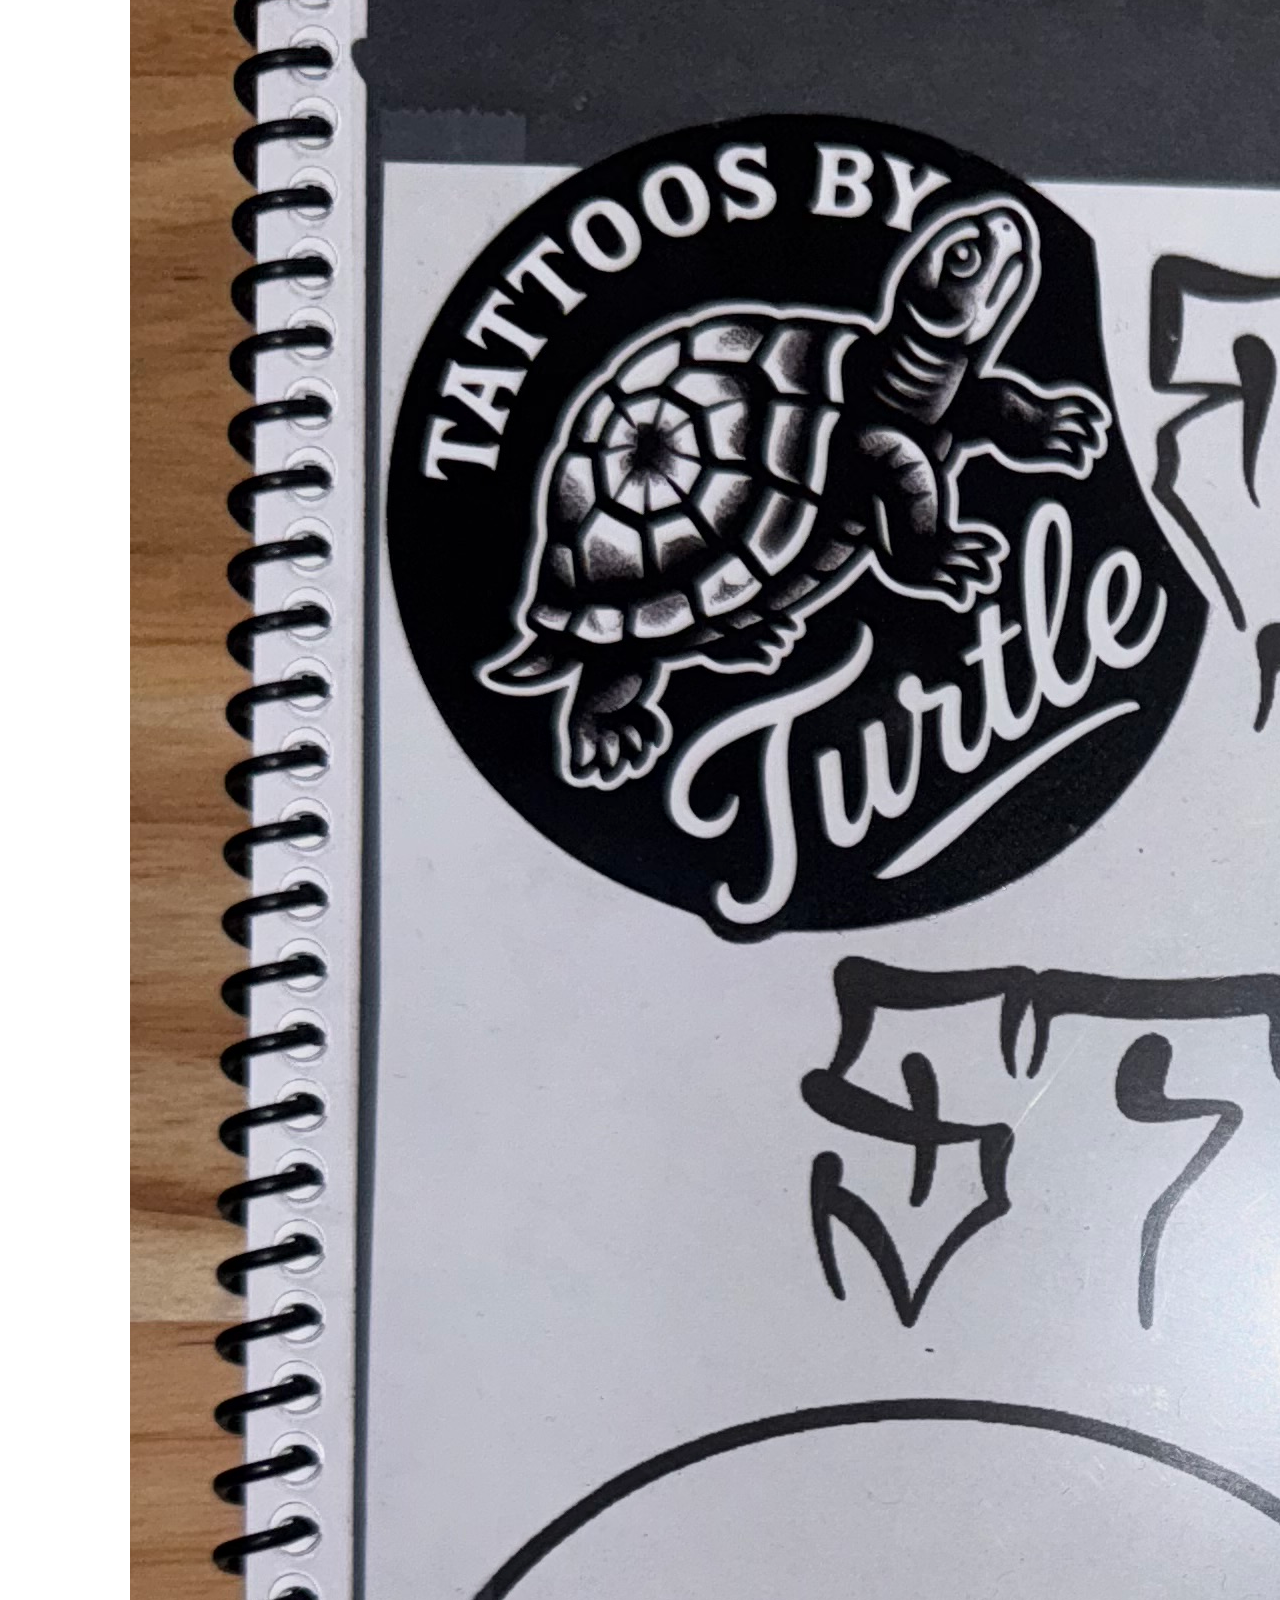
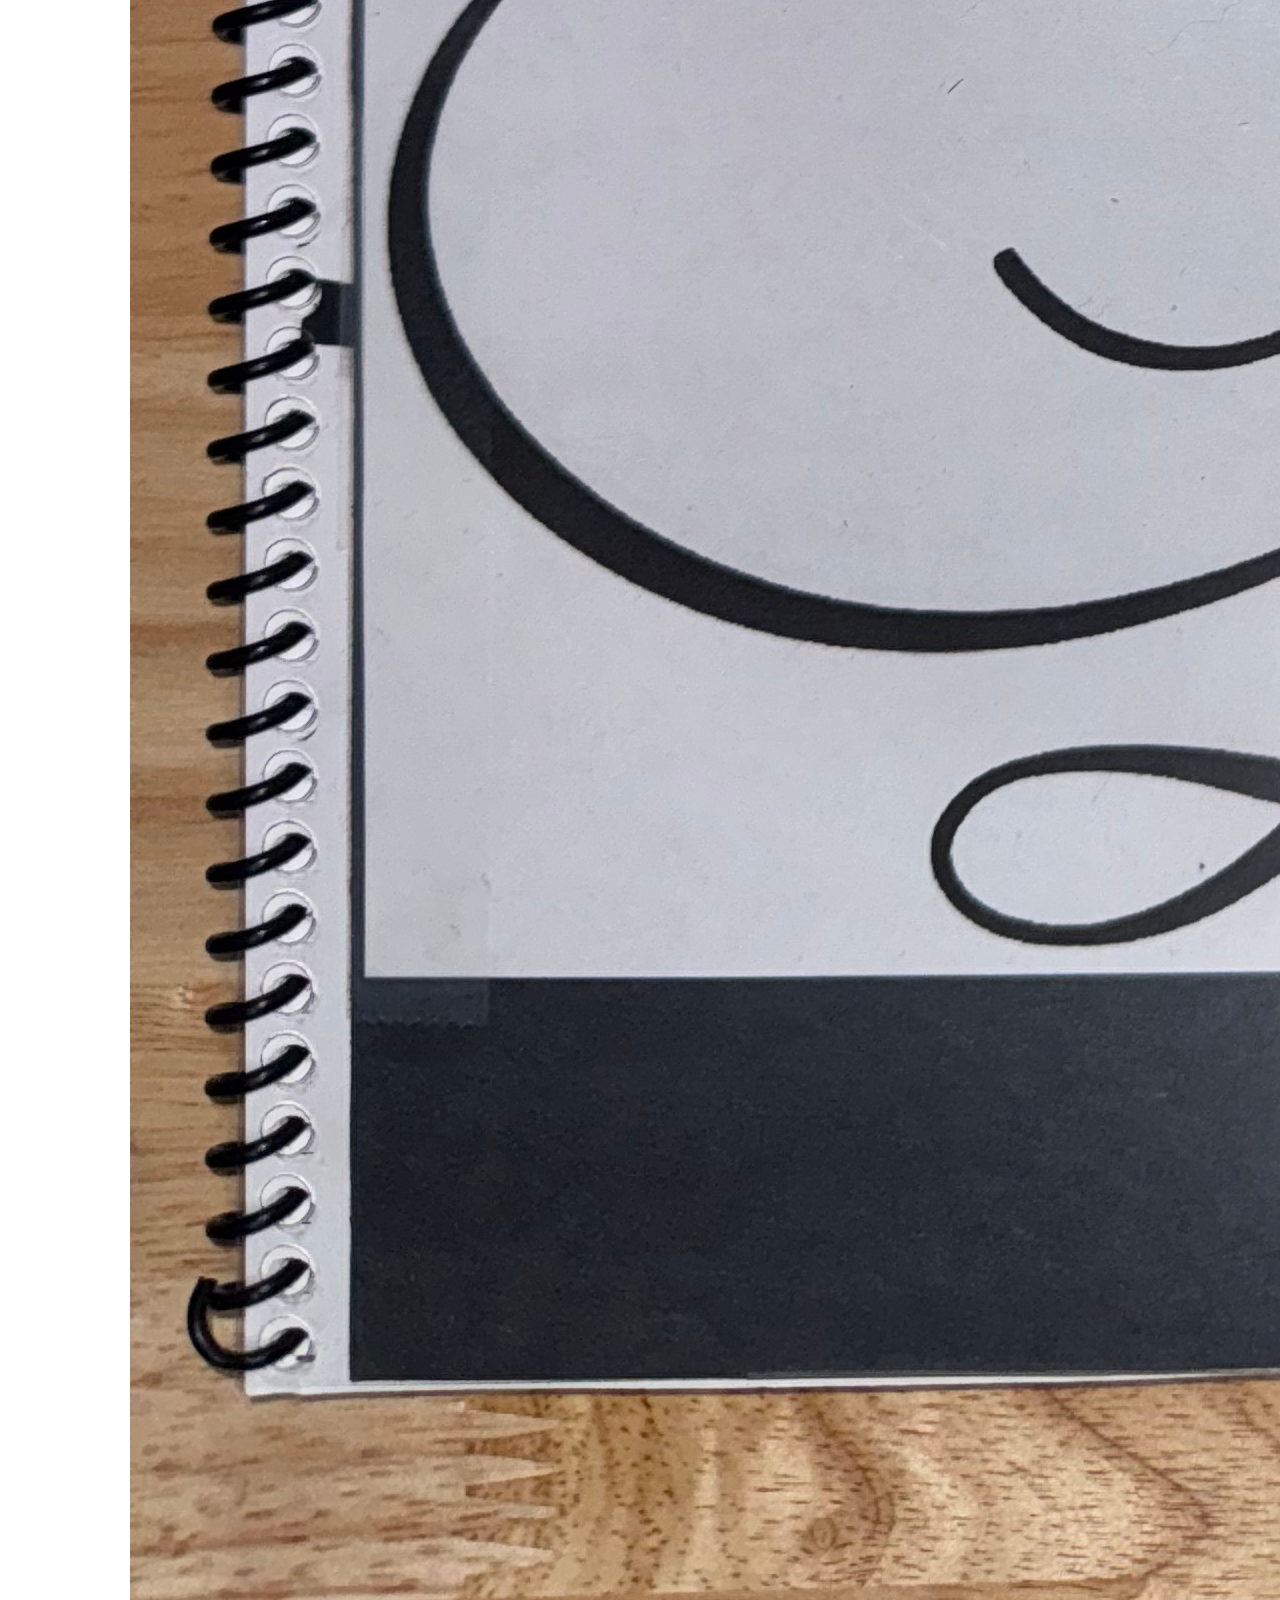
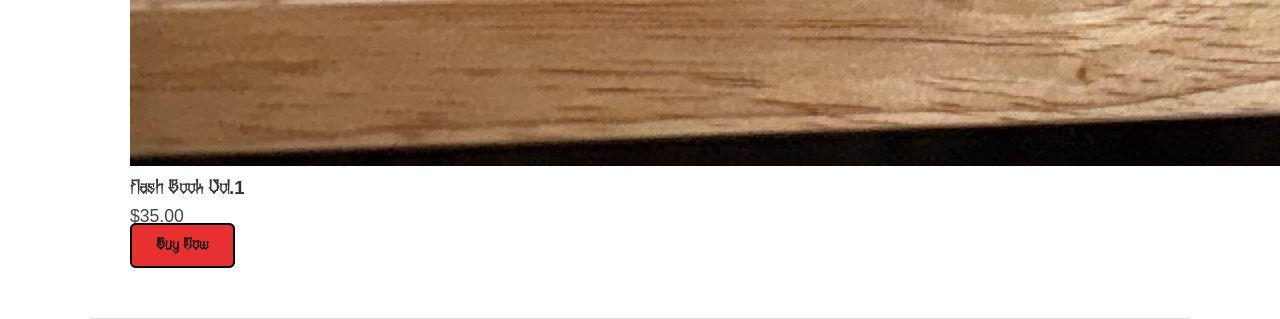
<file: merch.html>
<!DOCTYPE html>
<html lang="en">
<head>
  <meta charset="UTF-8">
  <meta name="viewport" content="width=device-width, initial-scale=1.0">
  <title>Tattoos by Turtle — Merch</title>
  <link rel="stylesheet" href="css/style.css">
  <!-- Optional: Square Payment JS -->
  <script src="https://sandbox.web.squarecdn.com/v1/square.js"></script>
	
  <!-- Google tag (gtag.js) -->
<script async src="https://www.googletagmanager.com/gtag/js?id=G-VS8ZZDE8TD"></script>
<script>
  window.dataLayer = window.dataLayer || [];
  function gtag(){dataLayer.push(arguments);}
  gtag('js', new Date());
  gtag('config', 'G-VS8ZZDE8TD');
</script>

</head>

<body>

  <!-- NAVIGATION -->
  <header class="main-header">
    <nav class="navbar">
      <a href="index.html" class="logo">
        <img src="images/logo/logo.png" alt="Tattoos by Turtle Logo">
      </a>

      <ul class="nav-links">
		  <li><a href="index.html">Home</a></li>
        <li><a href="portfolio.html">Portfolio</a></li>
        <li><a href="flash.html">Flash</a></li>
        <li><a href="merch.html" class="active">Merch</a></li>
        <li><a href="booking.html">Book Now</a></li>
        <li><a href="about.html">About</a></li>
      </ul>
    </nav>
  </header>

  <!-- MERCH HERO -->
  <section class="merch-hero">
    <div class="container">
      <h1>Shop Merch & Flash Books</h1>
      <p>Exclusive Shirts, Stickers, and Flash Books. Limited editions with bold designs inspired by graffiti and Japanese tattoo motifs.</p>
    </div>
  </section>

  <!-- MERCH GRID -->
  <section class="merch-grid">
    <div class="container">
      <div class="product-grid">

        <!-- Example Product -->
        <div class="product-item">
          <img src="images/merch/2.jpg" alt="Graffiti Shirt">
          <h3>Graffiti Ink Shirt</h3>
          <p>$25.00</p>
          <a href="https://squareup.com/checkout-link-1" class="hero-btn" target="_blank">Buy Now</a>
        </div>

        <div class="product-item">
          <img src="images/merch/IMG_7786.jpeg" alt="Sticker Pack">
          <h3>Sticker Pack</h3>
          <p>$10.00</p>
          <a href="https://squareup.com/checkout-link-2" class="hero-btn" target="_blank">Buy Now</a>
        </div>

        <div class="product-item">
          <img src="images/merch/IMG_7784.jpeg" alt="Flash Book">
          <h3>Flash Book Vol.1</h3>
          <p>$35.00</p>
          <a href="https://squareup.com/checkout-link-3" class="hero-btn" target="_blank">Buy Now</a>
        </div>

        <!-- Add more products as needed -->

      </div>
    </div>
  </section>

</body>
</html>
</file>
<file: css/style.css>
/* ==========================================================
   1. FONT IMPORTS
========================================================== */
@font-face {
  font-family: 'TFRiot';
  src: url('../fonts/tf-teenage-riot.otf') format('opentype');
}
@font-face {
  font-family: 'CSCorpse';
  src: url('../fonts/cscorpse-regular-demo.otf') format('opentype');
}
@font-face {
  font-family: 'CSDecima';
  src: url('../fonts/csdecima-regular-demo.otf') format('opentype');
}


/* ==========================================================
   2. GLOBAL RESET + BASE
========================================================== */
* {
  margin: 0;
  padding: 0;
  box-sizing: border-box;
}

body {
  background: #ffffff;
  color: #444;
  font-family: 'CSDecima', sans-serif;
  line-height: 1.6;
}


/* ==========================================================
   3. TYPOGRAPHY
========================================================== */
h1 {
  font-family: 'TFRiot', sans-serif;
  font-size: 3.6rem;
  color: #000;
  letter-spacing: 1px;
}

h2 {
  font-family: 'CSCorpse', sans-serif;
  font-size: 2.4rem;
  color: #111;
}

h3, h4, h5, h6 {
  font-family: 'CSDecima', sans-serif;
  color: #333;
}

p {
  font-size: 1.1rem;
  max-width: 650px;
}


/* ==========================================================
   4. HEADER & NAVIGATION
========================================================== */
.main-header {
  width: 100%;
  background: #fff;
  border-bottom: 2px solid #000;
}

.navbar {
  max-width: 1200px;
  margin: auto;
  padding: 18px 20px;
  display: flex;
  align-items: center;
  justify-content: space-between;
  position: relative;
  z-index: 1000;
}

.logo img {
  height: 70px;
  display: block;
}

.nav-links {
  list-style: none;
  display: flex;
  align-items: center;
  gap: 40px;
}

.nav-links a {
  position: relative;
  font-size: 1.4rem;
  font-weight: 700;
  text-transform: uppercase;
  letter-spacing: 1px;
  font-family: 'CSDecima', sans-serif;
  color: #000;
  padding-bottom: 6px;
  transition: color 0.2s ease;
}

.nav-links a:hover {
  color: #E73131;
}

.nav-links a:hover::after,
.nav-links a.active::after {
  content: "";
  position: absolute;
  left: 0;
  bottom: 0;
  height: 3px;
  width: 100%;
}

.nav-links a:hover::after { background: #000; }
.nav-links a.active::after { background: #E73131; }


/* ==========================================================
   5. LINKS & BUTTONS
========================================================== */
a {
  text-decoration: none;
  color: #E73131;
  transition: 0.2s ease;
}

a:hover {
  color: #A00000;
}

button,
.hero-btn,
.home-link,
.flash-btn {
  background: #E73131;
  color: #000;
  padding: 12px 24px;
  border-radius: 6px;
  border: 2px solid #000;
  font-family: 'CSDecima', sans-serif;
  font-size: 1rem;
  font-weight: bold;
  cursor: pointer;
  transition: 0.25s ease;
}

button:hover,
.hero-btn:hover,
.home-link:hover,
.flash-btn:hover {
  background: #fff;
  box-shadow: 0 0 10px #E73131;
}


/* ==========================================================
   6. HERO TITLE
========================================================== */
.hero-title {
  text-align: center;
  padding: 60px 20px;
}

.hero-title h1 {
  font-size: 4rem;
  letter-spacing: 2px;
  margin-bottom: 10px;
  animation: heroPop 0.6s ease-out forwards;
}

.hero-title p {
  font-size: 1.2rem;
  text-align: center;
  margin: 0 auto;
  opacity: 0;
  animation: heroPop 0.6s ease-out forwards;
  animation-delay: 0.12s;
}


/* ==========================================================
   7. HERO VIDEO
========================================================== */
.hero-video-section {
  width: 100%;
  overflow: hidden;
  border-bottom: 1px solid #E0E0E0;
}

.hero-video {
  width: 100%;
  aspect-ratio: 16 / 9;
  object-fit: cover;
  opacity: 0;
  animation: videoFadeUp 1.1s ease-out forwards;
  animation-delay: 0.35s;
}


/* ==========================================================
   8. GENERIC SECTIONS & CONTAINERS
========================================================== */
section {
  padding: 60px 20px;
  max-width: 1100px;
  margin: auto;
  border-bottom: 1px solid #E0E0E0;
}

.home-section {
  text-align: center;
}

.home-section p {
  text-align: center;
  margin-left: auto;
  margin-right: auto;
}

.container {
  max-width: 1100px;
  margin: 0 auto;
  padding: 0 20px;
}


/* ==========================================================
   9. PORTFOLIO PAGE
========================================================== */
.portfolio-hero {
  text-align: center;
  padding: 80px 20px 60px;
  border-bottom: 1px solid #E0E0E0;
}

.portfolio-hero h1 {
  font-size: clamp(42px, 6vw, 72px);
  margin-bottom: 12px;
}

.portfolio-hero p {
  margin: 0 auto;
}

.portfolio-grid {
  padding: 60px 20px;
}


/* ==========================================================
   10. GRIDS & PREVIEWS
========================================================== */
.preview-grid {
  display: grid;
  grid-template-columns: repeat(3, 1fr);
  gap: 15px;
  margin: 25px 0 30px;
}

.preview-grid img {
  width: 100%;
  border: 2px solid #000;
  border-radius: 6px;
  transition: 0.25s ease;
}

.preview-grid img:hover {
  transform: scale(1.05);
}


/* ==========================================================
   11. ANIMATIONS
========================================================== */
@keyframes heroPop {
  0% { opacity: 0; transform: scale(0.85) translateY(20px); }
  60% { opacity: 1; transform: scale(1.05) translateY(-4px); }
  100% { opacity: 1; transform: scale(1); }
}

@keyframes videoFadeUp {
  from { opacity: 0; transform: translateY(25px); }
  to { opacity: 1; transform: translateY(0); }
}


/* ==========================================================
   12. RESPONSIVE
========================================================== */
@media (max-width: 850px) {
  .nav-links {
    flex-wrap: wrap;
    gap: 20px;
    justify-content: flex-end;
  }
}

@media (max-width: 600px) {
  .nav-links {
    row-gap: 10px;
  }
}
</file>
